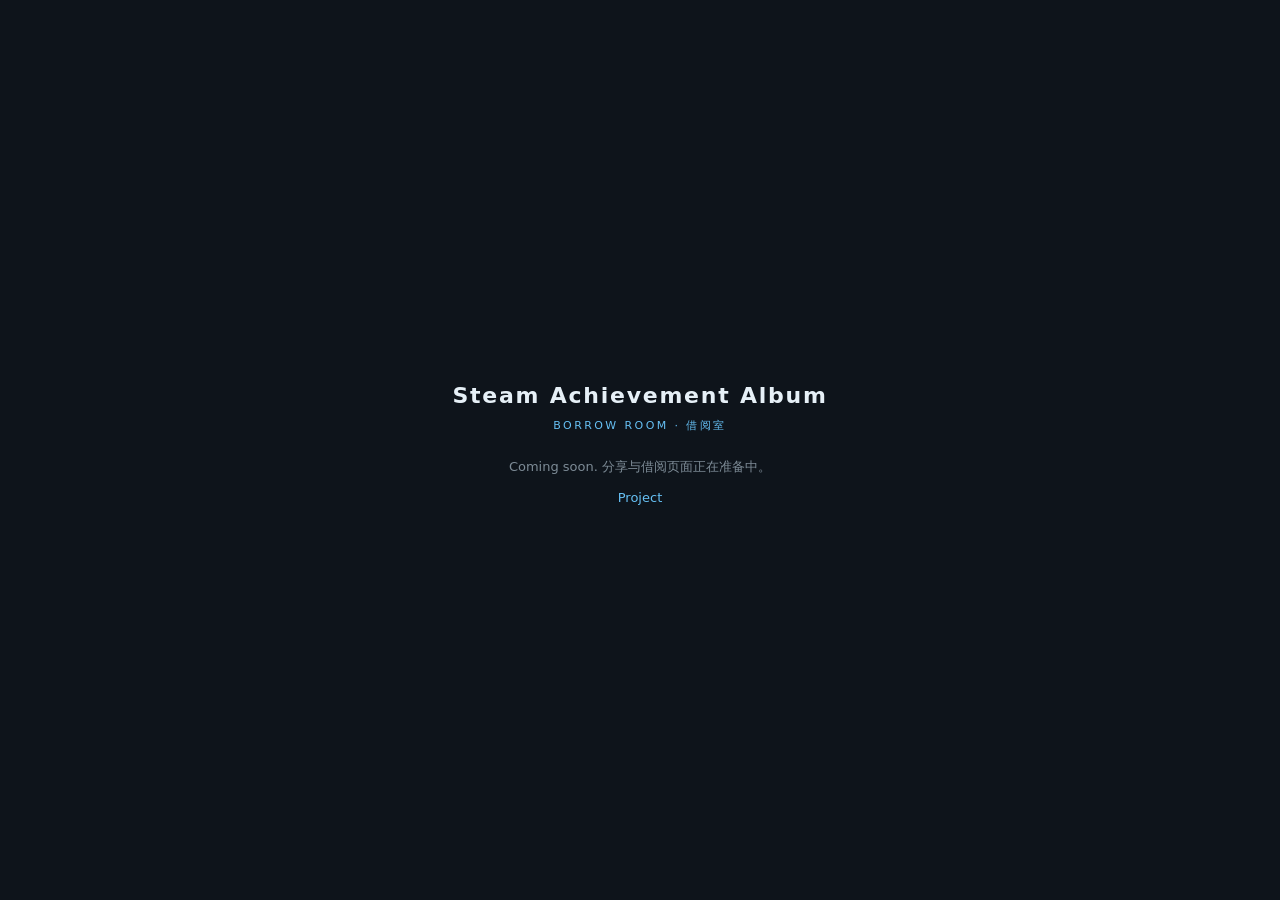
<file: index.html>
<!doctype html>
<html lang="en">
<head>
<meta charset="utf-8">
<meta name="viewport" content="width=device-width, initial-scale=1">
<meta name="robots" content="noindex">
<meta name="referrer" content="no-referrer">
<title>Steam Achievement Album</title>
<style>
  html, body { height: 100%; margin: 0; background: #0e141b; color: #c7d5e0; }
  body { display: grid; place-items: center; font-family: "Motiva Sans", "Segoe UI", system-ui, sans-serif; }
  main { text-align: center; padding: 24px; }
  h1 { margin: 0; font-size: 22px; font-weight: 600; letter-spacing: 0.08em; color: #e6f0f7; }
  .sub { margin: 8px 0 18px; font-size: 11px; letter-spacing: 0.22em; text-transform: uppercase; color: #66c0f4; }
  p { margin: 6px 0; font-size: 13px; line-height: 1.9; color: #7d8b96; }
  a { color: #66c0f4; text-decoration: none; }
  a:hover { text-decoration: underline; }
</style>
</head>
<body>
<main>
  <h1>Steam Achievement Album</h1>
  <p class="sub">Borrow Room · 借阅室</p>
  <p>Coming soon. 分享与借阅页面正在准备中。</p>
  <p><a href="https://github.com/Kevin0036/steam_achievement_improve">Project</a></p>
</main>
</body>
</html>
</file>
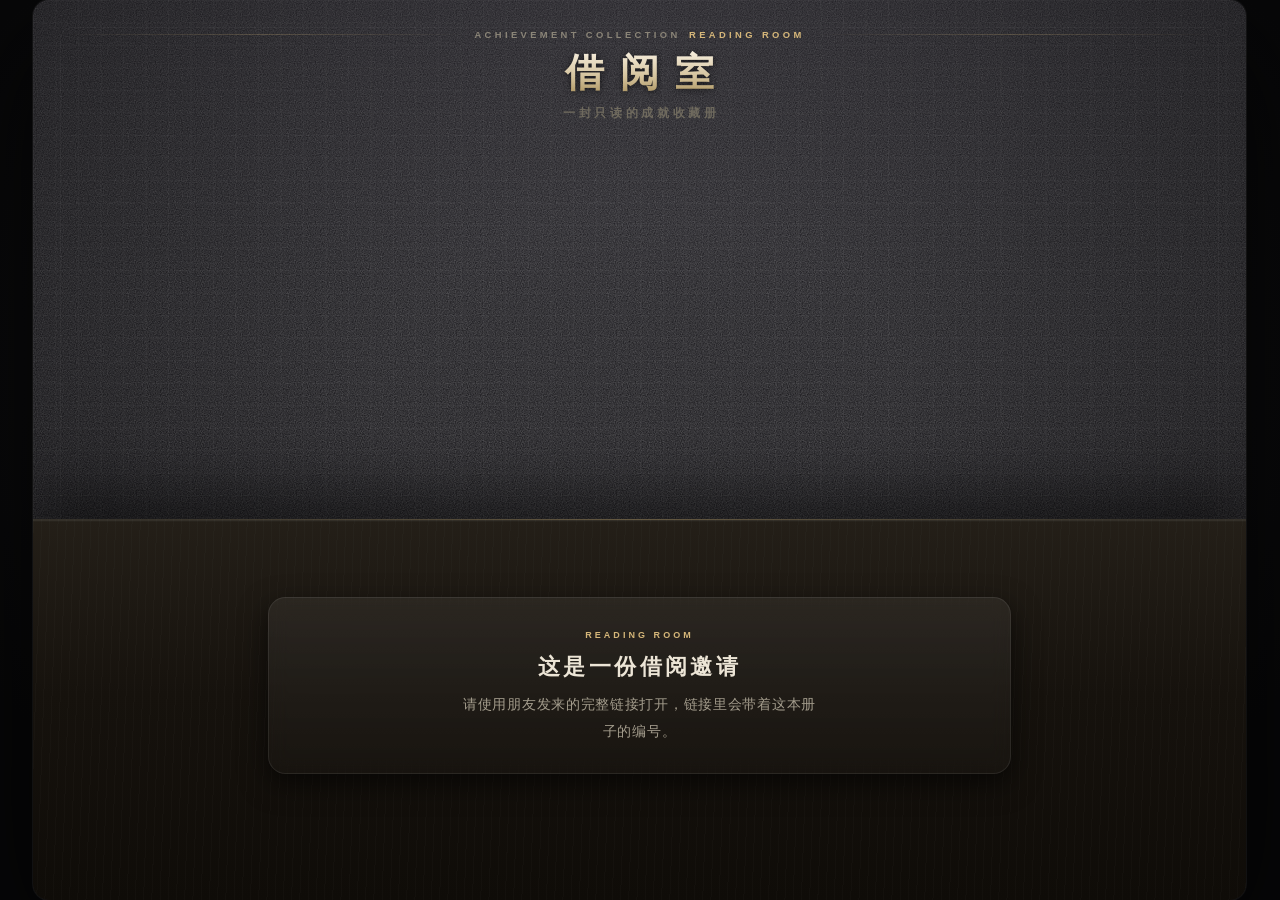
<file: borrow/index.html>
<!doctype html>
<html lang="zh-CN">
<head>
<meta charset="utf-8">
<meta name="viewport" content="width=device-width, initial-scale=1">
<title>借阅室 · 成就收藏册</title>
<meta name="description" content="一封只读的成就收藏册借阅邀请。">
<meta name="referrer" content="no-referrer">
<meta name="robots" content="noindex, nofollow, noarchive">
<meta name="color-scheme" content="dark">
<meta name="theme-color" content="#0b0a09">
<meta http-equiv="Content-Security-Policy" content="default-src 'self'; script-src 'self'; style-src 'self' 'unsafe-inline' https://fonts.googleapis.com; font-src 'self' data: https://fonts.gstatic.com; img-src 'self' data: https://*.steamstatic.com https://steamstatic.com; connect-src https://ac-share.duckdns.org:8443; object-src 'none'; base-uri 'none'; form-action 'none'">
<link rel="stylesheet" href="./assets/viewer-aa6048c5.css">
</head>
<body>
<div class="rm-root" id="root">
    <main class="rm-stage" id="stage">
        <div class="rm-room" id="room">
            <div class="rm-wall" aria-hidden="true"></div>
            <div class="rm-desk" aria-hidden="true"></div>

            <header class="rm-head">
                <div class="rm-eyebrow"><i></i><span>ACHIEVEMENT COLLECTION</span><b>READING ROOM</b><i></i></div>
                <h1 class="rm-title">借阅室</h1>
                <p class="rm-sub">一封只读的成就收藏册</p>
            </header>

            <!-- 状态面板：加载失败 / 链接失效 / 已合上 -->
            <div class="rm-panel" id="statusPanel">
                <div class="rm-glass rm-status">
                    <p class="rm-status__eyebrow">READING ROOM</p>
                    <h2 class="rm-status__title" id="statusTitle">正在取回册子</h2>
                    <p class="rm-status__text" id="statusText">请稍候。</p>
                    <div class="rm-status__row" id="statusActions" hidden>
                        <button type="button" class="rm-btn" id="statusBtn">再试一次</button>
                        <a class="rm-btn rm-status__make" id="statusMake"
                           href="https://github.com/Kevin0036/steam_achievement_improve"
                           target="_blank" rel="noopener noreferrer" hidden>制作同款</a>
                    </div>
                </div>
            </div>

            <!-- 信封 -->
            <div class="rm-mail" id="mail" aria-hidden="true">
                <i class="rm-mail__ring" id="ring"></i>
                <span class="rm-mail__back"></span>

                <div class="rm-letter" id="letter">
                    <div class="rm-letter__flip">
                        <article class="rm-postcard" id="postcardFront">
                            <div class="rm-plate">
                                <span class="rm-plate__badge" aria-hidden="true"></span>
                                <span class="rm-plate__name">成就收藏册</span>
                                <span class="rm-plate__rule" aria-hidden="true"></span>
                                <span class="rm-plate__meta" id="plateMeta">—</span>
                            </div>
                            <div class="rm-postage" aria-hidden="true">
                                <svg viewBox="0 0 30 36">
                                    <g mask="url(#rmPerf)">
                                        <rect width="30" height="36" fill="#efe6cf"/>
                                        <rect x="2.6" y="2.6" width="24.8" height="30.8" fill="#202a4c"/>
                                        <rect x="3.6" y="3.6" width="22.8" height="28.8" fill="none" stroke="#d6b77a" stroke-width=".4"/>
                                    </g>
                                    <g transform="translate(8 11) scale(.5833)">
                                        <use href="#rmSteam" fill="#d6b77a"/>
                                    </g>
                                </svg>
                            </div>
                            <svg class="rm-postmark" viewBox="0 0 64 36" aria-hidden="true">
                                <g class="rm-pm-line">
                                    <circle cx="17" cy="18" r="13.5"/>
                                    <circle cx="17" cy="18" r="11"/>
                                    <path d="M35 10q4-3 8 0t8 0 8 0M35 18q4-3 8 0t8 0 8 0M35 26q4-3 8 0t8 0 8 0"/>
                                </g>
                                <text x="17" y="17.5" text-anchor="middle" font-size="5.6" font-weight="700" id="pmDate">—</text>
                                <text x="17" y="24.5" text-anchor="middle" font-size="4.6" id="pmYear">—</text>
                            </svg>
                        </article>

                        <article class="rm-register" id="postcardBack">
                            <div class="rm-register__main">
                                <h3>借阅登记卡</h3>
                                <dl class="rm-kv">
                                    <dt>分享者</dt>
                                    <dd><img id="regAvatar" alt=""><b id="regName">—</b></dd>
                                    <dt>册内</dt>
                                    <dd class="rm-kv__stack">
                                        <span><b id="regCount">—</b> 款全成就</span>
                                        <span class="rm-kv__span" id="regSpan">—</span>
                                    </dd>
                                </dl>
                                <div class="rm-register__barcode" aria-hidden="true"></div>
                            </div>
                            <i class="rm-register__divider"></i>
                            <div class="rm-register__side">
                                <p class="rm-register__note">只读副本 · 阅毕合上寄回</p>
                                <div class="rm-register__stampbox">
                                    <span>盖章处</span>
                                    <div class="rm-mark" id="mark">已寄出</div>
                                </div>
                                <button type="button" class="rm-btn rm-btn--dark rm-btn--paper" id="openBookBtn">翻开册子</button>
                            </div>
                        </article>
                    </div>
                </div>

                <span class="rm-mail__dimmer" aria-hidden="true"></span>
                <span class="rm-mail__fold"></span>
                <span class="rm-mail__flap"><i></i><b></b></span>

                <div class="rm-seal" id="seal" role="button" tabindex="0" aria-label="拆开封蜡">
                    <i class="rm-seal__half rm-seal__half--l">
                        <i class="rm-seal__art">
                            <svg viewBox="0 0 100 100" aria-hidden="true">
                                <defs>
                                    <radialGradient id="rmWax" cx=".35" cy=".3" r=".9">
                                        <stop offset="0" stop-color="#c06256"/>
                                        <stop offset=".52" stop-color="#a3453d"/>
                                        <stop offset="1" stop-color="#6f241e"/>
                                    </radialGradient>
                                </defs>
                                <path d="M50 4C61 2 71 8 80 13 88 18 95 26 97 37 99 47 95 56 93 64 90 75 83 83 73 89 63 95 54 97 44 96 33 94 23 88 16 80 9 71 6 61 6 50 5 39 9 30 16 21 24 12 37 6 50 4Z" fill="url(#rmWax)"/>
                                <path d="M31 24C38 16 48 12 58 14" fill="none" stroke="#e08a7e" stroke-width="2.2" stroke-linecap="round" opacity=".38"/>
                                <g transform="translate(22 22) scale(2.33)">
                                    <use href="#rmSteam" fill="#f0b2a8" opacity=".35" transform="translate(.35 .45)"/>
                                    <use href="#rmSteam" fill="#5e1a14"/>
                                </g>
                                <circle cx="50" cy="50" r="36.5" fill="none" stroke="#4a1511" stroke-opacity=".4" stroke-width="1.7"/>
                            </svg>
                        </i>
                    </i>
                    <i class="rm-seal__half rm-seal__half--r">
                        <i class="rm-seal__art">
                            <svg viewBox="0 0 100 100" aria-hidden="true">
                                <path d="M50 4C61 2 71 8 80 13 88 18 95 26 97 37 99 47 95 56 93 64 90 75 83 83 73 89 63 95 54 97 44 96 33 94 23 88 16 80 9 71 6 61 6 50 5 39 9 30 16 21 24 12 37 6 50 4Z" fill="url(#rmWax)"/>
                                <path d="M31 24C38 16 48 12 58 14" fill="none" stroke="#e08a7e" stroke-width="2.2" stroke-linecap="round" opacity=".38"/>
                                <g transform="translate(22 22) scale(2.33)">
                                    <use href="#rmSteam" fill="#f0b2a8" opacity=".35" transform="translate(.35 .45)"/>
                                    <use href="#rmSteam" fill="#5e1a14"/>
                                </g>
                                <circle cx="50" cy="50" r="36.5" fill="none" stroke="#4a1511" stroke-opacity=".4" stroke-width="1.7"/>
                            </svg>
                        </i>
                    </i>
                </div>
            </div>

            <div class="rm-tip" id="tip" aria-live="polite"></div>
        </div>
    </main>

    <!-- 开册覆盖层与阅读器都在舞台外面：.rm-stage 有 container-type: size，
         fixed 后代的包含块在按规范实现的引擎（Safari / Steam CEF）里会变成它 -->
    <div class="rm-veil" id="veil" aria-hidden="true">
            <i class="rm-veil__rays"></i>
            <div class="rm-cover" id="cover">
                <div class="rm-cover__book">
                    <i class="rm-cover__ribbon" aria-hidden="true"></i>
                    <div class="rm-cover__board" aria-hidden="true"></div>
                    <div class="rm-cover__inside" aria-hidden="true"></div>
                    <div class="rm-cover__front">
                        <div class="rm-cover__face">
                            <i class="rm-cover__spine"></i>
                            <svg class="rm-corner rm-corner--a" viewBox="0 0 24 24" aria-hidden="true"><path d="M1 21V5a4 4 0 0 1 4-4h16"/><path d="M5 12V6.5A1.5 1.5 0 0 1 6.5 5H12"/><path d="M9 9l1.6-1.6L12.2 9l-1.6 1.6z" fill="currentColor" stroke="none"/></svg>
                            <svg class="rm-corner rm-corner--b" viewBox="0 0 24 24" aria-hidden="true"><path d="M1 21V5a4 4 0 0 1 4-4h16"/><path d="M5 12V6.5A1.5 1.5 0 0 1 6.5 5H12"/><path d="M9 9l1.6-1.6L12.2 9l-1.6 1.6z" fill="currentColor" stroke="none"/></svg>
                            <svg class="rm-corner rm-corner--c" viewBox="0 0 24 24" aria-hidden="true"><path d="M1 21V5a4 4 0 0 1 4-4h16"/><path d="M5 12V6.5A1.5 1.5 0 0 1 6.5 5H12"/><path d="M9 9l1.6-1.6L12.2 9l-1.6 1.6z" fill="currentColor" stroke="none"/></svg>
                            <svg class="rm-corner rm-corner--d" viewBox="0 0 24 24" aria-hidden="true"><path d="M1 21V5a4 4 0 0 1 4-4h16"/><path d="M5 12V6.5A1.5 1.5 0 0 1 6.5 5H12"/><path d="M9 9l1.6-1.6L12.2 9l-1.6 1.6z" fill="currentColor" stroke="none"/></svg>
                            <span class="rm-cover__badge" aria-hidden="true"></span>
                            <span class="rm-cover__name">成就收藏册</span>
                            <span class="rm-cover__sub">ACHIEVEMENT COLLECTION</span>
                            <span class="rm-cover__rule" aria-hidden="true"><i></i></span>
                            <span class="rm-cover__span" id="coverSpan">—</span>
                        </div>
                        <div class="rm-cover__back" aria-hidden="true">
                            <div class="rm-cover__endpaper" id="coverEnd"></div>
                        </div>
                    </div>
                </div>
            </div>
        </div>

        <!-- 阅读器 -->
        <section class="rm-reader" id="reader" aria-hidden="true" aria-label="借阅中的收藏册">
            <header class="rm-bar">
                <div class="rm-bar__id">
                    <span class="rm-bar__badge" aria-hidden="true"></span>
                    <b>借阅室</b>
                    <span class="rm-bar__sep" aria-hidden="true"></span>
                    <img id="barAvatar" alt="">
                    <span class="rm-bar__name" id="barName">—</span>
                    <button type="button" class="rm-friend" id="friendBtn" hidden>
                        <svg viewBox="0 0 16 16" aria-hidden="true">
                            <rect x="5.5" y="5.5" width="8" height="8" rx="1.6" fill="none" stroke="currentColor" stroke-width="1.3"/>
                            <path d="M10.5 3.5a1.6 1.6 0 0 0-1.6-1.6H4.1A1.6 1.6 0 0 0 2.5 3.5v4.8a1.6 1.6 0 0 0 1.6 1.6" fill="none" stroke="currentColor" stroke-width="1.3" stroke-linecap="round"/>
                        </svg>
                        获取好友代码
                    </button>
                </div>
                <div class="rm-bar__meta">
                    <span id="barMeta">—</span>
                    <span class="rm-bar__ro">只读快照</span>
                </div>
                <div class="rm-bar__actions">
                    <button type="button" class="rm-btn rm-btn--ghost" id="setBtn" aria-expanded="false" aria-controls="setPop">阅读设置</button>
                    <button type="button" class="rm-btn rm-btn--ghost" id="closeBtn">合上并寄回</button>
                </div>
            </header>

            <div class="rm-setpop" id="setPop" hidden>
                <p class="rm-setpop__title">阅读设置</p>
                <div class="rm-setpop__row">
                    <span class="rm-setpop__label">单页卡片数量</span>
                    <div class="rm-setpop__chips" role="group" aria-label="单页卡片数量">
                        <button type="button" data-per="1">一页一卡</button>
                        <button type="button" data-per="4">一页四卡</button>
                    </div>
                </div>
                <div class="rm-setpop__row">
                    <span class="rm-setpop__label">年份特殊页</span>
                    <button type="button" class="rm-switch" id="yearToggle" role="switch" aria-checked="false" aria-label="年份特殊页"><i></i></button>
                </div>
                <div class="rm-setpop__row">
                    <span class="rm-setpop__label">年份页左右展开</span>
                    <button type="button" class="rm-switch" id="spreadToggle" role="switch" aria-checked="false" aria-label="年份页左右展开"><i></i></button>
                </div>
                <p class="rm-setpop__note">只调整这次阅读的排版，不会改变分享快照。</p>
            </div>

            <div class="rm-reader__book">
                <div id="bookHost" class="ac-cardpack"></div>
            </div>
        </section>

        <div class="rm-toast" id="toast" role="status" aria-live="polite"></div>
</div>

<!-- 贴纸 / 邮票共用定义 -->
<svg width="0" height="0" style="position:absolute" aria-hidden="true"><defs>
    <path id="rmSteam" d="M11.979 0C5.678 0 .511 4.86.022 11.037l6.432 2.658c.545-.371 1.203-.59 1.912-.59.063 0 .125.004.188.006l2.861-4.142V8.91c0-2.495 2.028-4.524 4.524-4.524 2.494 0 4.524 2.031 4.524 4.527s-2.03 4.525-4.524 4.525h-.105l-4.076 2.911c0 .052.004.105.004.159 0 1.875-1.515 3.396-3.39 3.396-1.635 0-3.016-1.173-3.331-2.727L.436 15.27C1.862 20.307 6.486 24 11.979 24c6.627 0 11.999-5.373 11.999-12S18.605 0 11.979 0zM7.54 18.21l-1.473-.61c.262.543.714.999 1.314 1.25 1.297.539 2.793-.076 3.332-1.375.263-.63.264-1.319.005-1.949s-.75-1.121-1.377-1.383c-.624-.26-1.29-.249-1.878-.03l1.523.63c.956.4 1.409 1.5 1.009 2.455-.397.957-1.497 1.41-2.454 1.012H7.54zm11.415-9.303c0-1.662-1.353-3.015-3.015-3.015-1.665 0-3.015 1.353-3.015 3.015 0 1.665 1.35 3.015 3.015 3.015 1.663 0 3.015-1.35 3.015-3.015zm-5.273-.005c0-1.252 1.013-2.266 2.265-2.266 1.249 0 2.266 1.014 2.266 2.266 0 1.251-1.017 2.265-2.266 2.265-1.253 0-2.265-1.014-2.265-2.265z"/>
    <mask id="rmPerf" maskUnits="userSpaceOnUse" x="0" y="0" width="30" height="36">
        <rect width="30" height="36" fill="#fff"/>
        <rect width="30" height="36" fill="none" stroke="#000" stroke-width="2.2" stroke-dasharray="0 3.1" stroke-linecap="round"/>
    </mask>
</defs></svg>

<script type="module" src="./assets/viewer-43ffe456.js"></script>
</body>
</html>
</file>
<file: borrow/assets/viewer-aa6048c5.css>
@import"https://fonts.googleapis.com/css2?family=Be+Vietnam+Pro:ital,wght@0,100;0,200;0,300;0,400;0,500;0,600;0,700;0,800;0,900;1,100;1,200;1,300;1,400;1,500;1,600;1,700;1,800;1,900&display=swap";*{font-family:Be Vietnam Pro,sans-serif!important}:root{--ac-badge-img: url("data:image/svg+xml,%3Csvg%20xmlns%3D%22http%3A%2F%2Fwww.w3.org%2F2000%2Fsvg%22%20viewBox%3D%220%200%20100%20118%22%3E%3Cdefs%3E%3ClinearGradient%20id%3D%22rim%22%20x1%3D%220%22%20y1%3D%220%22%20x2%3D%221%22%20y2%3D%221%22%3E%3Cstop%20offset%3D%220%22%20stop-color%3D%22%23fff6d6%22%2F%3E%3Cstop%20offset%3D%22.45%22%20stop-color%3D%22%23f7d77e%22%2F%3E%3Cstop%20offset%3D%221%22%20stop-color%3D%22%23d49b2c%22%2F%3E%3C%2FlinearGradient%3E%3ClinearGradient%20id%3D%22blue%22%20x1%3D%220%22%20y1%3D%220%22%20x2%3D%220%22%20y2%3D%221%22%3E%3Cstop%20offset%3D%220%22%20stop-color%3D%22%235b9bff%22%2F%3E%3Cstop%20offset%3D%221%22%20stop-color%3D%22%232b63dc%22%2F%3E%3C%2FlinearGradient%3E%3ClinearGradient%20id%3D%22blueIn%22%20x1%3D%220%22%20y1%3D%220%22%20x2%3D%220%22%20y2%3D%221%22%3E%3Cstop%20offset%3D%220%22%20stop-color%3D%22%232f6fe8%22%2F%3E%3Cstop%20offset%3D%221%22%20stop-color%3D%22%231d4cc0%22%2F%3E%3C%2FlinearGradient%3E%3ClinearGradient%20id%3D%22tail%22%20x1%3D%220%22%20y1%3D%220%22%20x2%3D%220%22%20y2%3D%221%22%3E%3Cstop%20offset%3D%220%22%20stop-color%3D%22%232459cf%22%2F%3E%3Cstop%20offset%3D%22.55%22%20stop-color%3D%22%233a7cf2%22%2F%3E%3Cstop%20offset%3D%221%22%20stop-color%3D%22%232a62de%22%2F%3E%3C%2FlinearGradient%3E%3CradialGradient%20id%3D%22orb%22%20cx%3D%22.38%22%20cy%3D%22.32%22%20r%3D%22.75%22%3E%3Cstop%20offset%3D%220%22%20stop-color%3D%22%23ffe17a%22%2F%3E%3Cstop%20offset%3D%22.5%22%20stop-color%3D%22%23fbb52a%22%2F%3E%3Cstop%20offset%3D%221%22%20stop-color%3D%22%23e08a0e%22%2F%3E%3C%2FradialGradient%3E%3ClinearGradient%20id%3D%22ring%22%20x1%3D%220%22%20y1%3D%220%22%20x2%3D%221%22%20y2%3D%221%22%3E%3Cstop%20offset%3D%220%22%20stop-color%3D%22%23fffaf0%22%2F%3E%3Cstop%20offset%3D%22.6%22%20stop-color%3D%22%23f6dc9c%22%2F%3E%3Cstop%20offset%3D%221%22%20stop-color%3D%22%23dcae55%22%2F%3E%3C%2FlinearGradient%3E%3CclipPath%20id%3D%22orbClip%22%3E%3Ccircle%20cx%3D%2250%22%20cy%3D%2247%22%20r%3D%2215.2%22%2F%3E%3C%2FclipPath%3E%3CclipPath%20id%3D%22tl%22%3E%3Crect%20width%3D%2250%22%20height%3D%2247%22%2F%3E%3C%2FclipPath%3E%3C%2Fdefs%3E%3Cpath%20d%3D%22M26%2064L52%2077L45.5%20112.5L33.5%20102.5L16.5%20107Z%22%20fill%3D%22url(%23tail)%22%20stroke%3D%22%234a3208%22%20stroke-width%3D%227%22%20stroke-linejoin%3D%22round%22%2F%3E%3Cpath%20d%3D%22M26%2064L52%2077L45.5%20112.5L33.5%20102.5L16.5%20107Z%22%20fill%3D%22none%22%20stroke%3D%22url(%23rim)%22%20stroke-width%3D%224.6%22%20stroke-linejoin%3D%22round%22%2F%3E%3Cpath%20d%3D%22M74%2064L48%2077L54.5%20112.5L66.5%20102.5L83.5%20107Z%22%20fill%3D%22url(%23tail)%22%20stroke%3D%22%234a3208%22%20stroke-width%3D%227%22%20stroke-linejoin%3D%22round%22%2F%3E%3Cpath%20d%3D%22M74%2064L48%2077L54.5%20112.5L66.5%20102.5L83.5%20107Z%22%20fill%3D%22none%22%20stroke%3D%22url(%23rim)%22%20stroke-width%3D%224.6%22%20stroke-linejoin%3D%22round%22%2F%3E%3Cpath%20d%3D%22M50%207L61.72%2018.72L78.28%2018.72L78.28%2035.28L90%2047L78.28%2058.72L78.28%2075.28L61.72%2075.28L50%2087L38.28%2075.28L21.72%2075.28L21.72%2058.72L10%2047L21.72%2035.28L21.72%2018.72L38.28%2018.72Z%22%20fill%3D%22url(%23blue)%22%20stroke%3D%22%234a3208%22%20stroke-width%3D%229.5%22%20stroke-linejoin%3D%22round%22%2F%3E%3Cpath%20d%3D%22M50%207L61.72%2018.72L78.28%2018.72L78.28%2035.28L90%2047L78.28%2058.72L78.28%2075.28L61.72%2075.28L50%2087L38.28%2075.28L21.72%2075.28L21.72%2058.72L10%2047L21.72%2035.28L21.72%2018.72L38.28%2018.72Z%22%20fill%3D%22none%22%20stroke%3D%22url(%23rim)%22%20stroke-width%3D%227%22%20stroke-linejoin%3D%22round%22%2F%3E%3Cpath%20d%3D%22M50%2014.5L59.52%2024.02L72.98%2024.02L72.98%2037.48L82.5%2047L72.98%2056.52L72.98%2069.98L59.52%2069.98L50%2079.5L40.48%2069.98L27.02%2069.98L27.02%2056.52L17.5%2047L27.02%2037.48L27.02%2024.02L40.48%2024.02Z%22%20fill%3D%22url(%23blueIn)%22%20stroke%3D%22%231a43ad%22%20stroke-width%3D%221%22%20stroke-linejoin%3D%22round%22%20opacity%3D%22.95%22%2F%3E%3Cpath%20d%3D%22M50%2014.5L59.52%2024.02L72.98%2024.02L72.98%2037.48L82.5%2047L72.98%2056.52L72.98%2069.98L59.52%2069.98L50%2079.5L40.48%2069.98L27.02%2069.98L27.02%2056.52L17.5%2047L27.02%2037.48L27.02%2024.02L40.48%2024.02Z%22%20fill%3D%22none%22%20stroke%3D%22%237fb2ff%22%20stroke-width%3D%22.9%22%20stroke-linejoin%3D%22round%22%20opacity%3D%22.45%22%20clip-path%3D%22url(%23tl)%22%2F%3E%3Ccircle%20cx%3D%2250%22%20cy%3D%2247%22%20r%3D%2219.6%22%20fill%3D%22%234a3208%22%20opacity%3D%22.55%22%2F%3E%3Ccircle%20cx%3D%2250%22%20cy%3D%2247%22%20r%3D%2219%22%20fill%3D%22url(%23ring)%22%2F%3E%3Ccircle%20cx%3D%2250%22%20cy%3D%2247%22%20r%3D%2215.6%22%20fill%3D%22%23b86d06%22%20opacity%3D%22.55%22%2F%3E%3Ccircle%20cx%3D%2250%22%20cy%3D%2247%22%20r%3D%2215.2%22%20fill%3D%22url(%23orb)%22%2F%3E%3Cpath%20d%3D%22M53%2029L68%2044L47%2065L32%2050Z%22%20fill%3D%22%23ffd257%22%20opacity%3D%22.42%22%20clip-path%3D%22url(%23orbClip)%22%2F%3E%3Cpath%20d%3D%22M50.5%2035.8A11.2%2011.2%200%200%201%2060.4%2043.4%22%20fill%3D%22none%22%20stroke%3D%22%23fff%22%20stroke-width%3D%222.8%22%20stroke-linecap%3D%22round%22%20opacity%3D%22.95%22%2F%3E%3Ccircle%20cx%3D%2260.6%22%20cy%3D%2248.4%22%20r%3D%221.7%22%20fill%3D%22%23fff%22%20opacity%3D%22.95%22%2F%3E%3C%2Fsvg%3E");--ac-laurel: url(data:image/svg+xml,%3Csvg%20xmlns%3D%22http%3A%2F%2Fwww.w3.org%2F2000%2Fsvg%22%20viewBox%3D%220%200%2040%20100%22%3E%3Cpath%20d%3D%22M31%2097Q-7%2050%2031%203%22%20fill%3D%22none%22%20stroke%3D%22%23fff%22%20stroke-width%3D%222.6%22%20stroke-linecap%3D%22round%22%2F%3E%3Cpath%20d%3D%22M26.71%2091.36Q19.76%2084.9%2010.55%2087.19Q17.5%2093.65%2026.71%2091.36ZM26.71%2091.36Q29.39%2085.6%2025.44%2080.63Q22.76%2086.39%2026.71%2091.36ZM19.78%2080.08Q14.02%2072.98%204.93%2073.92Q10.69%2081.02%2019.78%2080.08ZM19.78%2080.08Q23.12%2074.95%2020.02%2069.68Q16.68%2074.81%2019.78%2080.08ZM15.04%2068.8Q10.69%2061.15%201.92%2060.61Q6.26%2068.26%2015.04%2068.8ZM15.04%2068.8Q19.01%2064.46%2016.9%2058.96Q12.93%2063.31%2015.04%2068.8ZM12.49%2057.52Q9.73%2049.54%201.54%2047.48Q4.29%2055.46%2012.49%2057.52ZM12.49%2057.52Q17%2054.12%2015.98%2048.56Q11.46%2051.96%2012.49%2057.52ZM12.12%2046.24Q11%2038.22%203.67%2034.77Q4.79%2042.8%2012.12%2046.24ZM12.12%2046.24Q16.99%2043.87%2017.05%2038.45Q12.18%2040.82%2012.12%2046.24ZM13.95%2034.96Q14.33%2027.22%208.05%2022.66Q7.67%2030.41%2013.95%2034.96ZM13.95%2034.96Q18.95%2033.61%2019.98%2028.52Q14.97%2029.88%2013.95%2034.96ZM17.96%2023.68Q19.58%2016.46%2014.42%2011.15Q12.8%2018.37%2017.96%2023.68ZM17.96%2023.68Q22.89%2023.23%2024.69%2018.61Q19.76%2019.06%2017.96%2023.68ZM24.16%2012.4Q26.71%205.82%2022.6%200.09Q20.05%206.67%2024.16%2012.4ZM24.16%2012.4Q28.87%2012.67%2031.22%208.57Q26.51%208.3%2024.16%2012.4ZM28.79%205.82Q34.5%203.26%2035.44%20-2.94Q29.73%20-0.37%2028.79%205.82Z%22%20fill%3D%22%23fff%22%2F%3E%3C%2Fsvg%3E);--ac-trophy: url(data:image/svg+xml,%3Csvg%20xmlns%3D%22http%3A%2F%2Fwww.w3.org%2F2000%2Fsvg%22%20viewBox%3D%220%200%2024%2024%22%3E%3Cpath%20d%3D%22M6.2%202.6h11.6v5.2a5.8%205.8%200%200%201-11.6%200z%22%20fill%3D%22%23fff%22%2F%3E%3Cpath%20d%3D%22M6.4%204.4H3.9a2.6%202.6%200%200%200%200%205.2h2.9M17.6%204.4h2.5a2.6%202.6%200%200%201%200%205.2h-2.9%22%20fill%3D%22none%22%20stroke%3D%22%23fff%22%20stroke-width%3D%221.7%22%2F%3E%3Cpath%20d%3D%22M10.6%2013.4h2.8v3.2h-2.8zM7.6%2017.4h8.8a1%201%200%200%201%201%201v1.6H6.6v-1.6a1%201%200%200%201%201-1zM5.8%2020.4h12.4v1.8H5.8z%22%20fill%3D%22%23fff%22%2F%3E%3C%2Fsvg%3E);--ac-stopwatch: url(data:image/svg+xml,%3Csvg%20xmlns%3D%22http%3A%2F%2Fwww.w3.org%2F2000%2Fsvg%22%20viewBox%3D%220%200%2024%2024%22%3E%3Cpath%20d%3D%22M9.4%201.6h5.2v2.2H9.4z%22%20fill%3D%22%23fff%22%2F%3E%3Cpath%20d%3D%22M18.2%205.2l1.6-1.6%201.5%201.5-1.6%201.6z%22%20fill%3D%22%23fff%22%2F%3E%3Cpath%20fill%3D%22%23fff%22%20fill-rule%3D%22evenodd%22%20d%3D%22M12%204.6a8.6%208.6%200%201%201%200%2017.2a8.6%208.6%200%200%201%200-17.2zM11%208.2h2v6.2h-2z%22%2F%3E%3C%2Fsvg%3E);--ac-sparkle: url(data:image/svg+xml,%3Csvg%20xmlns%3D%22http%3A%2F%2Fwww.w3.org%2F2000%2Fsvg%22%20viewBox%3D%220%200%2020%2020%22%3E%3Cpath%20d%3D%22M10%200C10.9%206.2%2013.8%209.1%2020%2010C13.8%2010.9%2010.9%2013.8%2010%2020C9.1%2013.8%206.2%2010.9%200%2010C6.2%209.1%209.1%206.2%2010%200Z%22%20fill%3D%22%23fff%22%2F%3E%3C%2Fsvg%3E);--ac-grain: url("data:image/svg+xml,%3Csvg%20xmlns%3D%22http%3A%2F%2Fwww.w3.org%2F2000%2Fsvg%22%20width%3D%22160%22%20height%3D%22160%22%3E%3Cfilter%20id%3D%22n%22%3E%3CfeTurbulence%20type%3D%22fractalNoise%22%20baseFrequency%3D%22.85%22%20numOctaves%3D%222%22%20stitchTiles%3D%22stitch%22%2F%3E%3CfeColorMatrix%20values%3D%220%200%200%200%201%20%200%200%200%200%201%20%200%200%200%200%201%20%200%200%200%20.55%200%22%2F%3E%3C%2Ffilter%3E%3Crect%20width%3D%22160%22%20height%3D%22160%22%20filter%3D%22url(%23n)%22%2F%3E%3C%2Fsvg%3E")}:root{--ac-bg: rgb(var(--st-background, 10, 10, 10));--ac-surface-1: rgb(var(--st-color-1, 17, 17, 17));--ac-surface-2: rgb(var(--st-color-4, 24, 24, 24));--ac-surface-3: rgb(var(--st-color-2, 30, 30, 30));--ac-line: rgba(255, 255, 255, .07);--ac-line-strong: rgba(255, 255, 255, .14);--ac-text: #ebedf0;--ac-text-dim: #a3a8b0;--ac-text-faint: #6c7179;--ac-radius: var(--st-border-radius, 8px);--ac-blue-hi: #4c88f2;--ac-blue: #3a72e6;--ac-blue-lo: #2c5fd6;--ac-gold: #ffd659;--ac-gold-soft: #f3d38a;--ac-rainbow: linear-gradient( 112deg, #ffd23f 0%, #d9f04f 30%, #73e6b6 58%, #5ec8f2 78%, #6aa8ff 100% );--ac-perfect: linear-gradient(90deg, #b9f45a 0%, #6ff09a 45%, #3fe2e6 100%);--ac-font: "Be Vietnam Pro", "Motiva Sans", "Microsoft YaHei UI", "PingFang SC", "Noto Sans SC", sans-serif;--ac-ease-out: cubic-bezier(.2, .8, .2, 1);--ac-ease-page: cubic-bezier(.55, .05, .25, 1)}.ac-sr-only{position:absolute;width:1px;height:1px;margin:-1px;padding:0;overflow:hidden;clip:rect(0 0 0 0);clip-path:inset(50%);white-space:nowrap;border:0}.ac-album{--ac-turn: 1s;--ac-paper: #1c1d21;position:relative;display:grid;place-items:center;width:100%;height:100%;min-height:420px;overflow:hidden;container-type:size;background:radial-gradient(60% 60% at 50% 46%,rgba(255,255,255,.04),transparent 70%),var(--ac-surface-1);font-family:var(--ac-font);-webkit-user-select:none;user-select:none}.ac-book{position:relative;width:min(94cqw,132cqh);aspect-ratio:3 / 2;container-type:size}.ac-book__board{position:absolute;inset:0;z-index:1;border-radius:1.6cqh;background:var(--ac-grain),radial-gradient(120% 140% at 30% 15%,#272a33,#1a1c22 55%,#121317);background-size:120px 120px,auto;background-blend-mode:soft-light,normal;box-shadow:0 3.6cqh 7cqh #0000008c,0 .9cqh 1.8cqh #0006,inset 0 0 0 1px #ffffff0d,inset 0 1px #ffffff12}.ac-book__board:before{content:"";position:absolute;inset:1.25cqh;border:1px dashed rgba(255,255,255,.1);border-radius:1cqh}.ac-book__board:after{content:"";position:absolute;top:0;bottom:0;left:50%;width:2.4cqh;transform:translate(-50%);background:linear-gradient(90deg,#0000,#00000073 50%,#0000)}.ac-book__ribbon{position:absolute;bottom:-6cqh;left:55%;z-index:0;width:2cqh;height:16cqh;cursor:grab;touch-action:none;outline:none;filter:drop-shadow(0 .6cqh .8cqh rgba(0,0,0,.5));transition:filter .18s ease,transform .36s cubic-bezier(.22,.8,.3,1)}.ac-book__ribbon:hover,.ac-book__ribbon:focus-visible{filter:drop-shadow(0 .6cqh 1.2cqh rgba(0,0,0,.55)) brightness(1.22)}.ac-book__ribbon[data-pulling]{cursor:grabbing;transition:filter .18s ease}.ac-book__ribbon:before{content:"";position:absolute;inset:0;background:linear-gradient(90deg,#363a8c,rgb(var(--st-accent-1, 102, 108, 255)) 48%,#363a8c);clip-path:polygon(0 0,100% 0,100% 100%,50% 84%,0 100%);opacity:.88}.ac-book__pages{position:absolute;inset:2.8cqh 1.5cqw;z-index:2;perspective:340cqw}.ac-page{position:absolute;overflow:hidden}.ac-page--base{top:0;bottom:0;width:50%}.ac-page--base.ac-page--left{left:0}.ac-page--base.ac-page--right{left:50%}.ac-page--left{border-radius:1cqh 0 0 1cqh}.ac-page--right{border-radius:0 1cqh 1cqh 0}.ac-page__paper{position:absolute;inset:0;background:var(--ac-grain),linear-gradient(rgba(255,255,255,.022) 1px,transparent 1px),linear-gradient(90deg,rgba(255,255,255,.022) 1px,transparent 1px),linear-gradient(180deg,#1f2024,var(--ac-paper) 40%,#19191d);background-size:120px 120px,3.3cqh 3.3cqh,3.3cqh 3.3cqh,auto;background-position:0 0,center,center,0 0;background-blend-mode:soft-light,normal,normal,normal}.ac-page__paper:after{content:"";position:absolute;inset:0}.ac-page--right .ac-page__paper:after{background:linear-gradient(90deg,#0000008c,#0000003d 2.5%,#00000012 7%,#0000 14%),linear-gradient(270deg,#ffffff0a,#fff0 3%)}.ac-page--left .ac-page__paper:after{background:linear-gradient(270deg,#0000008c,#0000003d 2.5%,#00000012 7%,#0000 14%),linear-gradient(90deg,#ffffff0a,#fff0 3%)}.ac-book[data-right-depth="1"] .ac-page--base.ac-page--right{box-shadow:2px 0 0 -1px #2a2b30}.ac-book[data-right-depth="2"] .ac-page--base.ac-page--right{box-shadow:2px 0 0 -1px #2a2b30,4px 0 0 -2px #16171a}.ac-book[data-right-depth="3"] .ac-page--base.ac-page--right{box-shadow:2px 0 0 -1px #2a2b30,4px 0 0 -2px #16171a,6px 0 0 -3px #2a2b30}.ac-book[data-right-depth="4"] .ac-page--base.ac-page--right{box-shadow:2px 0 0 -1px #2a2b30,4px 0 0 -2px #16171a,6px 0 0 -3px #2a2b30,8px 0 0 -4px #16171a}.ac-book[data-left-depth="1"] .ac-page--base.ac-page--left{box-shadow:-2px 0 0 -1px #2a2b30}.ac-book[data-left-depth="2"] .ac-page--base.ac-page--left{box-shadow:-2px 0 0 -1px #2a2b30,-4px 0 0 -2px #16171a}.ac-book[data-left-depth="3"] .ac-page--base.ac-page--left{box-shadow:-2px 0 0 -1px #2a2b30,-4px 0 0 -2px #16171a,-6px 0 0 -3px #2a2b30}.ac-book[data-left-depth="4"] .ac-page--base.ac-page--left{box-shadow:-2px 0 0 -1px #2a2b30,-4px 0 0 -2px #16171a,-6px 0 0 -3px #2a2b30,-8px 0 0 -4px #16171a}.ac-page__folio{position:absolute;bottom:4.2cqh;font-size:1.55cqh;font-weight:600;letter-spacing:.32em;color:#ffffff3d;font-variant-numeric:tabular-nums}.ac-page--right .ac-page__folio{right:8%}.ac-page--left .ac-page__folio{left:8%}.ac-slot{position:absolute;top:46.5%;left:50%;height:74cqh;aspect-ratio:5 / 7;transform:translate(-50%,-50%)}.ac-slot:before{content:"";position:absolute;inset:-3.2cqh;border:1px solid rgba(255,255,255,.06);border-radius:.6cqh;box-shadow:inset 0 0 0 .55cqh #0000,inset 0 0 0 calc(.55cqh + 1px) #ffffff09;pointer-events:none}.ac-slot:after{content:"";position:absolute;inset:-.9cqh;z-index:-1;border-radius:3.8cqh;background:#0000004d;box-shadow:inset 0 .3cqh .8cqh #000000b3,inset 0 0 0 1px #00000073,0 1px #ffffff0b}.ac-book[data-per-page="4"] .ac-slot{height:36cqh}.ac-book[data-per-page="4"] .ac-slot[data-slot="0"]{top:28.5%;left:32%}.ac-book[data-per-page="4"] .ac-slot[data-slot="1"]{top:28.5%;left:68%}.ac-book[data-per-page="4"] .ac-slot[data-slot="2"]{top:68.5%;left:32%}.ac-book[data-per-page="4"] .ac-slot[data-slot="3"]{top:68.5%;left:68%}.ac-book[data-per-page="4"] .ac-slot:before{inset:-1.25cqh;border-radius:.35cqh;box-shadow:inset 0 0 0 .22cqh #0000,inset 0 0 0 calc(.22cqh + 1px) #ffffff09}.ac-book[data-per-page="4"] .ac-slot:after{inset:-.45cqh;border-radius:1.9cqh}.ac-slot--empty:before{opacity:.55}.ac-book[data-per-page="4"] .ac-slot[data-hover]{z-index:20}.ac-leaf{position:absolute;top:0;bottom:0;left:0;width:50%;transform-origin:100% 50%;transform-style:preserve-3d;transform:rotateY(0)}.ac-book[data-binding=sequential] .ac-leaf{left:50%;transform-origin:0% 50%}.ac-leaf[data-turned]{transform:rotateY(180deg)}.ac-book[data-binding=sequential] .ac-leaf[data-turned]{transform:rotateY(-180deg)}.ac-leaf.is-turning{transition:transform var(--ac-turn) var(--ac-ease-page)}.ac-leaf__face{inset:0;-webkit-backface-visibility:hidden;backface-visibility:hidden}.ac-leaf__face--back{transform:rotateY(180deg)}.ac-leaf:not([data-turned]) .ac-leaf__face--back,.ac-leaf[data-turned] .ac-leaf__face--front,.ac-leaf.is-turning .ac-leaf__face,.ac-book[data-turning] .ac-card{pointer-events:none}.ac-page__shade{position:absolute;inset:0;z-index:10;pointer-events:none;opacity:0}.ac-page--right>.ac-page__shade{background:linear-gradient(90deg,#000000bf,#00000059 45%,#0003)}.ac-page--left>.ac-page__shade{background:linear-gradient(270deg,#000000bf,#00000059 45%,#0003)}.ac-page--right[data-shade=reveal]>.ac-page__shade,.ac-page--right[data-shade=cover]>.ac-page__shade{background:linear-gradient(90deg,#000000b3,#0000004d 30%,#0000 75%)}.ac-page--left[data-shade=reveal]>.ac-page__shade,.ac-page--left[data-shade=cover]>.ac-page__shade{background:linear-gradient(270deg,#000000b3,#0000004d 30%,#0000 75%)}[data-shade=dim]>.ac-page__shade{animation:ac-shade-dim var(--ac-turn) var(--ac-ease-page) both}[data-shade=light]>.ac-page__shade{animation:ac-shade-light var(--ac-turn) var(--ac-ease-page) both}[data-shade=reveal]>.ac-page__shade{animation:ac-shade-reveal var(--ac-turn) var(--ac-ease-page) both}[data-shade=cover]>.ac-page__shade{animation:ac-shade-cover var(--ac-turn) var(--ac-ease-page) both}@keyframes ac-shade-dim{0%{opacity:0}50%{opacity:.85}to{opacity:1}}@keyframes ac-shade-light{0%{opacity:1}50%{opacity:.85}to{opacity:0}}@keyframes ac-shade-reveal{0%{opacity:1}45%{opacity:.55}to{opacity:0}}@keyframes ac-shade-cover{0%{opacity:0}55%{opacity:.45}to{opacity:.9}}.ac-page--title .ac-page__paper:before{content:"";position:absolute;inset:4.4cqh;border:1px solid rgba(255,255,255,.07);box-shadow:inset 0 0 0 .6cqh #0000,inset 0 0 0 calc(.6cqh + 1px) #ffffff0a}.ac-title{position:absolute;inset:0;display:flex;flex-direction:column;align-items:center;justify-content:center;text-align:center}.ac-title__badge{width:15cqh;aspect-ratio:100 / 118;margin-bottom:4.4cqh;background:var(--ac-badge-img) center / contain no-repeat;filter:drop-shadow(0 1.2cqh 1.8cqh rgba(0,0,0,.5))}.ac-title__name{padding-left:.34em;font-size:4.6cqh;font-weight:600;line-height:1.2;letter-spacing:.34em;background:linear-gradient(180deg,#f6f3ec,#d9d4c8 55%,#a9a497);-webkit-background-clip:text;background-clip:text;color:transparent;-webkit-text-fill-color:transparent;filter:drop-shadow(0 .25cqh .4cqh rgba(0,0,0,.5))}.ac-title__sub{margin-top:1.6cqh;padding-left:.52em;font-size:1.35cqh;font-weight:500;letter-spacing:.52em;color:#ffffff4d}.ac-title__rule{width:9cqh;height:1px;margin:4cqh 0 3.4cqh;background:linear-gradient(90deg,transparent,rgba(255,255,255,.22),transparent)}.ac-title__owner{display:flex;align-items:center;gap:1.3cqh;font-size:1.9cqh;font-weight:500;color:#ffffffb8}.ac-title__avatar{width:3.6cqh;height:3.6cqh;object-fit:cover;border-radius:.7cqh;box-shadow:0 0 0 1px #ffffff1a}.ac-title__stats{display:flex;align-items:center;gap:2.2cqh;margin-top:3.4cqh}.ac-title__stats-sep{width:1px;height:3.4cqh;background:linear-gradient(180deg,transparent,rgba(255,255,255,.18),transparent)}.ac-title__stat{display:flex;flex-direction:column;align-items:center;gap:.7cqh;min-width:7.6cqh}.ac-title__stat-main{display:flex;align-items:center;gap:.7cqh;font-size:2.5cqh;line-height:1;font-variant-numeric:tabular-nums}.ac-title__stat-main b{font-weight:600}.ac-title__stat--cards .ac-title__stat-main b{color:#ffffffe0}.ac-title__trophy{width:2.1cqh;height:2.1cqh;-webkit-mask:var(--ac-trophy) center / contain no-repeat;mask:var(--ac-trophy) center / contain no-repeat}.ac-title__stat--gold .ac-title__trophy{background:linear-gradient(160deg,#fff3a8,#f7c53a 55%,#d38f12)}.ac-title__stat--gold .ac-title__stat-main b{color:var(--ac-gold)}.ac-title__stat--silver .ac-title__trophy{background:linear-gradient(160deg,#fff,#d0d8e2 55%,#8f9bab)}.ac-title__stat--silver .ac-title__stat-main b{color:#e6edf5}.ac-title__stat-label{padding-left:.16em;font-size:1.08cqh;font-weight:500;letter-spacing:.16em;color:#ffffff4d;white-space:nowrap}.ac-page-hint{position:absolute;right:0;bottom:7.4cqh;left:0;font-size:1.45cqh;letter-spacing:.24em;text-align:center;color:#ffffff3d}.ac-end{position:absolute;top:46.5%;left:50%;display:flex;flex-direction:column;align-items:center;justify-content:center;height:74cqh;aspect-ratio:5 / 7;transform:translate(-50%,-50%);text-align:center;border:1px dashed rgba(255,255,255,.13);border-radius:3cqh;background:#0000002e}.ac-end__mark{width:12cqh;aspect-ratio:100 / 118;margin-bottom:3.4cqh;background:var(--ac-badge-img) center / contain no-repeat;filter:grayscale(1) brightness(.55);opacity:.32}.ac-end__title{padding-left:.3em;font-size:2.6cqh;font-weight:600;letter-spacing:.3em;color:#ffffff8c}.ac-end__desc{max-width:80%;margin-top:1.6cqh;font-size:1.45cqh;line-height:1.7;color:#ffffff47}.ac-slot[data-incoming] .ac-card{visibility:hidden}.ac-slot[data-incoming]:after{animation:ac-slot-await 1.3s ease-in-out infinite alternate}@keyframes ac-slot-await{0%{box-shadow:inset 0 .3cqh .8cqh #000000b3,inset 0 0 0 1px #00000073,0 0 #ffd65900}to{box-shadow:inset 0 .3cqh .8cqh #000000b3,inset 0 0 0 1px #ffd65959,0 0 3cqh .3cqh #ffd6592e}}.ac-book[data-intro] .ac-card{pointer-events:none}.ac-intro-veil{position:absolute;inset:0;z-index:3;border-radius:1.6cqh;background:radial-gradient(70% 80% at 50% 50%,#06070a73,#06070ab8);opacity:0;pointer-events:none}.ac-intro-burst{position:absolute;top:50%;left:50%;z-index:4;width:128cqh;aspect-ratio:1;border-radius:50%;background:radial-gradient(circle,#ffecaa80,#ffd65933 22%,#ffd65900 52%),repeating-conic-gradient(from 0deg,#fff4d629 0deg 5deg,#fff4d600 5deg 16deg);-webkit-mask-image:radial-gradient(circle,#000 0%,rgba(0,0,0,.75) 30%,transparent 66%);mask-image:radial-gradient(circle,#000 0%,rgba(0,0,0,.75) 30%,transparent 66%);opacity:0;transform:translate(-50%,-50%);pointer-events:none}.ac-intro-sparks{position:absolute;top:50%;left:50%;z-index:6;width:0;height:0;pointer-events:none}.ac-intro__spark{position:absolute;top:0;left:0;background:linear-gradient(160deg,#fffbe8,#ffd659);-webkit-mask:var(--ac-sparkle) center / contain no-repeat;mask:var(--ac-sparkle) center / contain no-repeat;filter:drop-shadow(0 0 .8cqh rgba(255,214,89,.7));opacity:0}.ac-intro{position:absolute;z-index:5;pointer-events:none}.ac-intro__card{position:absolute;inset:0;perspective:1600px;will-change:transform,opacity}.ac-intro__shadow{position:absolute;inset:4% 6% 0;border-radius:3cqh;background:#000000b3;filter:blur(2.6cqh);opacity:0}.ac-intro__flip{position:absolute;inset:0;transform-style:preserve-3d;will-change:transform}.ac-intro__face{position:absolute;inset:0;-webkit-backface-visibility:hidden;backface-visibility:hidden}.ac-intro__face--back{transform:rotateY(180deg)}.ac-intro__face .ac-card{cursor:default}.ac-intro__sheen{position:absolute;inset:0;z-index:6;overflow:hidden;border-radius:var(--card-r);pointer-events:none}.ac-intro__sheen>i{position:absolute;top:-10%;bottom:-10%;left:0;width:38%;background:linear-gradient(90deg,#fff0,#ffffff1f 30%,#fffae68c,#ffffff1f 70%,#fff0);transform:translate(-160%) skew(-18deg)}.ac-intro-ring{position:absolute;inset:0;z-index:2;border-radius:3cqh;box-shadow:0 0 0 .35cqh #ffdc78e6,0 0 4cqh 1cqh #ffd65973;pointer-events:none}.ac-card[data-shine] .ac-cf__badge:after{animation:ac-orb-shine 1.3s ease-out .05s both}.ac-riffle{position:absolute;inset:2.8cqh 1.5cqw;z-index:250;perspective:340cqw;pointer-events:none}.ac-riffle__leaf{will-change:transform}.ac-riffle__leaf .ac-leaf__face{box-shadow:.4cqh .3cqh .5cqh #00000059}.ac-riffle__cover{z-index:0}.ac-riffle__leaf .ac-page__shade{opacity:.3}.ac-book[data-riffle] .ac-card{pointer-events:none}@media (prefers-reduced-motion: reduce){.ac-leaf.is-turning{transition:none}[data-shade]>.ac-page__shade{animation:none!important}.ac-slot[data-incoming]:after{animation:none}}.ac-card{--rx: 0deg;--ry: 0deg;--px: .5;--py: .5;--mx: 50%;--my: 50%;--lift: 1;--card-r: 5.6cqw;position:relative;width:100%;aspect-ratio:5 / 7;container-type:inline-size;cursor:pointer;outline:none;-webkit-user-select:none;user-select:none;-webkit-tap-highlight-color:transparent}.ac-card__tilt{position:absolute;inset:0;border-radius:var(--card-r);transform:perspective(1100px) rotateX(var(--rx)) rotateY(var(--ry)) scale(var(--lift));transition:transform .6s var(--ac-ease-out)}.ac-leaf[data-visible] .ac-card__tilt,.ac-card[data-hover] .ac-card__tilt,.ac-card:focus-visible .ac-card__tilt,.ac-card[data-cover-press] .ac-card__tilt{will-change:transform}.ac-card[data-hover]{--lift: 1.035}.ac-card[data-hover] .ac-card__tilt{transition:transform .14s ease-out}.ac-card__shadow{position:absolute;inset:3% 5% 1%;border-radius:var(--card-r);background:#0009;filter:blur(1.4cqw);transform:translateY(1cqw);opacity:.55;transition:transform .6s var(--ac-ease-out),filter .6s var(--ac-ease-out),opacity .6s var(--ac-ease-out)}.ac-card[data-hover] .ac-card__shadow{filter:blur(4.5cqw);opacity:.75;transform:translate(calc((.5 - var(--px)) * 7cqw),calc((.5 - var(--py)) * 6cqw + 5.5cqw)) scale(.96);transition-duration:.14s}.ac-card__glare{position:absolute;inset:0;z-index:5;border-radius:inherit;pointer-events:none;opacity:0;background:radial-gradient(circle at var(--mx) var(--my),rgba(255,255,255,.32),rgba(255,255,255,.06) 30%,transparent 58%),linear-gradient(115deg,transparent calc(var(--px) * 60% + 8%),rgba(255,255,255,.16) calc(var(--px) * 60% + 18%),transparent calc(var(--px) * 60% + 30%));mix-blend-mode:overlay;transition:opacity .4s ease}.ac-card[data-hover] .ac-card__glare{opacity:1}.ac-card:focus-visible .ac-card__tilt{outline:2px solid rgba(var(--st-accent-1, 102, 108, 255),.9);outline-offset:.8cqw}.ac-cf,.ac-cb{position:absolute;inset:0;overflow:hidden;padding:2.3cqw;border-radius:var(--card-r);background:var(--ac-rainbow);background-size:170% 170%;background-position:calc(var(--px) * 100%) calc(var(--py) * 100%);box-shadow:inset 0 0 0 .25cqw #ffffff59,0 0 0 .2cqw #00000040}.ac-cf{--ac-tone: hsl(222 10% 24%)}.ac-cf__inner{position:relative;height:100%;overflow:hidden;border-radius:3.6cqw;background:radial-gradient(62% 40% at 50% 31%,color-mix(in srgb,var(--ac-tone),#fff 12%),transparent 75%),linear-gradient(180deg,var(--ac-tone) 40%,color-mix(in srgb,var(--ac-tone),#000 22%) 100%);box-shadow:inset 0 0 0 .3cqw #00000047;color:#fff;font-family:var(--ac-font);transition:background-color .6s ease}.ac-cf__artframe{position:absolute;top:0;left:0;width:100%;height:60%;overflow:hidden;pointer-events:none;container-type:size;-webkit-mask-image:linear-gradient(180deg,#000 0%,#000 58%,rgba(0,0,0,.6) 78%,transparent 100%);mask-image:linear-gradient(180deg,#000 0%,#000 58%,rgba(0,0,0,.6) 78%,transparent 100%)}.ac-cf__art{position:absolute;top:50%;left:50%;display:block;width:auto;height:calc(max(100%,calc(100cqw / var(--ac-art-ratio, 3.1))) * var(--ac-cover-s, 1));max-width:none;max-height:none;object-fit:cover;transform:translate(calc(-50% + var(--ac-cover-x, 0%)),calc(-50% + var(--ac-cover-y, 0%)));transition:height .32s var(--ac-ease-out),transform .32s var(--ac-ease-out)}.ac-cf__art[data-missing]{display:none}.ac-cf__rays{position:absolute;inset:0;pointer-events:none;background:radial-gradient(circle at 50% 31%,#fff4d638,#fff4d600 30%),repeating-conic-gradient(from 0deg at 50% 31%,#ffffff12 0deg 4.5deg,#fff0 4.5deg 15deg);-webkit-mask-image:radial-gradient(circle at 50% 31%,#000 0%,rgba(0,0,0,.7) 32%,transparent 68%);mask-image:radial-gradient(circle at 50% 31%,#000 0%,rgba(0,0,0,.7) 32%,transparent 68%)}.ac-cf__sparkles{position:absolute;top:0;left:0;width:100%;height:100%;pointer-events:none}.ac-cf__spark{position:absolute;aspect-ratio:1;background:linear-gradient(160deg,#fffbe8,#ffd659);-webkit-mask:var(--ac-sparkle) center / contain no-repeat;mask:var(--ac-sparkle) center / contain no-repeat;filter:drop-shadow(0 0 .8cqw rgba(255,214,89,.6));transform:translate(-50%,-50%);animation:ac-twinkle 3.6s ease-in-out infinite}.ac-leaf:not([data-visible]) .ac-cf__spark{animation-play-state:paused}.ac-cf__spark--dust{background:#fff;filter:none;animation-name:ac-twinkle-dust;animation-duration:5s}@keyframes ac-twinkle-dust{0%,to{opacity:.32;transform:translate(-50%,-50%) scale(1)}50%{opacity:.08;transform:translate(-50%,-50%) scale(.6)}}@keyframes ac-twinkle{0%,to{opacity:.95;transform:translate(-50%,-50%) scale(1)}50%{opacity:.35;transform:translate(-50%,-50%) scale(.7)}}.ac-cf__badge{position:absolute;top:19.5%;left:50%;width:35%;aspect-ratio:100 / 118;transform:translate(-50%);background:var(--ac-badge-img) center / contain no-repeat;filter:drop-shadow(0 1.4cqw 1.8cqw rgba(0,0,0,.35))}.ac-cf__badge:after{content:"";position:absolute;top:26.9%;left:34.8%;width:30.4%;aspect-ratio:1;border-radius:50%;background:linear-gradient(125deg,transparent 35%,rgba(255,255,255,.75) 48%,transparent 60%) 140% 0 / 300% 100% no-repeat;mix-blend-mode:overlay;opacity:0}.ac-card[data-hover] .ac-cf__badge:after{animation:ac-orb-shine 1.3s ease-out .05s both}@keyframes ac-orb-shine{0%{opacity:1;background-position:140% 0}to{opacity:1;background-position:-40% 0}}.ac-cf__body{position:absolute;right:6cqw;bottom:8cqw;left:6cqw;display:flex;flex-direction:column;align-items:center;text-align:center}.ac-cf__title{display:-webkit-box;max-width:100%;margin-bottom:2.4cqw;overflow:hidden;font-size:4.6cqw;font-weight:500;line-height:1.32;letter-spacing:.03em;color:var(--ac-gold);text-shadow:0 .3cqw .8cqw rgba(0,0,0,.3);-webkit-line-clamp:2;-webkit-box-orient:vertical;text-wrap:balance}.ac-cf__perfect{display:flex;align-items:center;gap:1.4cqw;margin-bottom:2.8cqw}.ac-cf__perfect span{padding-left:.08em;font-size:10.4cqw;font-weight:800;line-height:1.12;letter-spacing:.08em;white-space:nowrap;background:var(--ac-perfect);-webkit-background-clip:text;background-clip:text;color:transparent;-webkit-text-fill-color:transparent;filter:drop-shadow(0 .5cqw .8cqw rgba(0,0,0,.28))}.ac-cf__laurel{flex:none;width:5.8cqw;height:13.5cqw;background:linear-gradient(180deg,#d4f56c,#74ee9c);-webkit-mask:var(--ac-laurel) center / contain no-repeat;mask:var(--ac-laurel) center / contain no-repeat;filter:drop-shadow(0 .5cqw .8cqw rgba(0,0,0,.25))}.ac-cf__laurel--r{background:linear-gradient(180deg,#6ff0b0,#3fe2e6);transform:scaleX(-1)}.ac-cf__owner{display:flex;align-items:center;justify-content:center;gap:2cqw;max-width:100%;margin-bottom:3.6cqw;font-size:3.9cqw;font-weight:500;line-height:1;white-space:nowrap}.ac-cf__avatar{flex:none;width:6.6cqw;height:6.6cqw;object-fit:cover;border-radius:1.3cqw;box-shadow:0 0 0 .25cqw #ffffff1f}.ac-cf__avatar[data-missing]{display:none}.ac-cf__persona{overflow:hidden;text-overflow:ellipsis;color:#ffffffdb}.ac-cf__date{flex:none;color:var(--ac-gold);font-variant-numeric:tabular-nums;letter-spacing:.02em}.ac-cf__rule{width:100%;height:1px;margin-bottom:3.8cqw;background:linear-gradient(90deg,transparent,rgba(255,255,255,.2) 14%,rgba(255,255,255,.2) 86%,transparent)}.ac-cf__stats{display:grid;grid-template-columns:repeat(3,minmax(0,1fr));width:100%}.ac-cf__stats[data-count="2"]{grid-template-columns:repeat(2,minmax(0,1fr));width:70%}.ac-cf__stats[data-count="4"]{grid-template-columns:repeat(4,minmax(0,1fr))}.ac-cf__stats[data-count="1"]{grid-template-columns:minmax(0,1fr)}.ac-cf__stat{display:flex;flex-direction:column;align-items:center;gap:1.6cqw}.ac-cf__icon{width:6.2cqw;height:6.2cqw;-webkit-mask:var(--ac-trophy) center / contain no-repeat;mask:var(--ac-trophy) center / contain no-repeat;filter:drop-shadow(0 .3cqw .5cqw rgba(0,0,0,.3))}.ac-cf__stat--gold .ac-cf__icon{background:linear-gradient(160deg,#fff3a8,#f7c53a 55%,#d38f12)}.ac-cf__stat--silver .ac-cf__icon{background:linear-gradient(160deg,#fff,#d0d8e2 55%,#8f9bab)}.ac-cf__stat--unrated .ac-cf__icon{display:grid;box-sizing:border-box;place-items:center;border:.32cqw solid rgba(218,226,237,.75);border-radius:50%;background:#dae2ed1f;-webkit-mask:none;mask:none}.ac-cf__stat--unrated .ac-cf__icon:before{content:"?";color:#d9e1eb;font-size:4.2cqw;font-weight:700;line-height:1}.ac-cf__stat--time .ac-cf__icon{background:#fff;-webkit-mask-image:var(--ac-stopwatch);mask-image:var(--ac-stopwatch)}.ac-cf__num{font-size:5.6cqw;line-height:1;white-space:nowrap;font-variant-numeric:tabular-nums}.ac-cf__num b{font-weight:700}.ac-cf__num span{margin-left:.1em;font-size:.86em;font-weight:500;opacity:.45}.ac-cf__stat--gold .ac-cf__num b{color:var(--ac-gold)}.ac-cf__stat--silver .ac-cf__num b{color:#e6edf5}.ac-cf__stat--unrated .ac-cf__num b{color:#d9e1eb}.ac-cb__inner{position:relative;height:100%;overflow:hidden;border-radius:3.6cqw;background:linear-gradient(160deg,#24262e,#15161a)}.ac-cb__media{position:absolute;inset:0;overflow:hidden}.ac-cb__art{position:absolute;inset:0;display:block;width:100%;height:100%;max-width:none;max-height:none;object-fit:cover}.ac-cb[data-cover-stretch] .ac-cb__art{object-fit:fill}.ac-cb[data-cover-stretch] .ac-cb__art[data-art-wide]{object-fit:cover}.ac-cb__art[data-missing]{display:none}.ac-cb__gloss{position:absolute;inset:0;pointer-events:none;border-radius:inherit;background:linear-gradient(150deg,#ffffff29,#fff0 34%),linear-gradient(0deg,#00000029,#0000 26%);box-shadow:inset 0 0 0 .3cqw #0000004d}.ac-card:after{content:"";position:absolute;inset:0;z-index:6;border-radius:var(--card-r);pointer-events:none;opacity:0;box-shadow:0 0 0 1.5px #66c0f4f2,0 0 12px #66c0f473}.ac-card[data-cover-press]:after{animation:ac-cover-hold .56s linear both}@keyframes ac-cover-hold{0%{opacity:.2;transform:scale(.985)}to{opacity:1;transform:scale(1)}}@media (prefers-reduced-motion: reduce){.ac-card__tilt,.ac-card__shadow,.ac-cf__art{transition:none}.ac-card[data-hover]{--rx: 0deg !important;--ry: 0deg !important}.ac-cf__spark,.ac-card[data-hover] .ac-cf__badge:after{animation:none}.ac-card[data-cover-press]:after{animation:none;opacity:1}}@font-face{font-family:AC Year Marker;font-style:normal;font-weight:400;font-display:swap;src:url([data-uri]) format("woff2")}.ac-year{--ink: #efe9dc;--pen-red: #e8735f;--paper: #efe7d6;--paper-ink: #2c2823;--hand: "AC Year Marker", var(--ac-font);--grunge: url("data:image/svg+xml,%3Csvg xmlns='http://www.w3.org/2000/svg' width='160' height='160'%3E%3Cfilter id='n'%3E%3CfeTurbulence type='fractalNoise' baseFrequency='.75' numOctaves='2' seed='7'/%3E%3CfeColorMatrix values='0 0 0 0 0 0 0 0 0 0 0 0 0 0 0 -3.2 0 0 0 2.35'/%3E%3C/filter%3E%3Crect width='100%25' height='100%25' filter='url(%23n)'/%3E%3C/svg%3E");position:absolute;inset:0;box-sizing:border-box;font-family:var(--ac-font);color:var(--ink);-webkit-user-select:none;user-select:none}:where(.ac-year) button{margin:0;padding:0;border:0;background:none;color:inherit;font:inherit;text-align:inherit;cursor:pointer;-webkit-appearance:none;appearance:none}.ac-year button:focus-visible{outline:.26cqh solid var(--st-accent-1, #666cff);outline-offset:.6cqh;border-radius:.8cqh}.ac-year img{display:block}.ac-year__page{position:absolute;inset:6.4cqh 5.6cqh 8.2cqh}.ac-year__plus{font-size:3.6cqh;font-weight:300;line-height:1;color:#efe7d666}.ac-year__seal{--seal-rot: 14deg;position:absolute;color:var(--pen-red);opacity:.85;transform:rotate(var(--seal-rot));pointer-events:none;-webkit-mask:var(--grunge) center / 10cqh 10cqh;mask:var(--grunge) center / 10cqh 10cqh}.ac-year__seal svg{width:100%;height:100%;overflow:visible}.ac-year__seal text{font-family:var(--ac-font)!important;font-weight:800;fill:currentColor}.ac-year__seal .ring{font-size:11px}.ac-year__seal .main{font-size:27px}.ac-year__seal .unit{font-size:9px;letter-spacing:2.5px}.ac-year__seal--year{top:-2.4cqh;right:-.4cqh;width:14.5cqh;height:14.5cqh}.ac-year__seal--fav{--seal-rot: -12deg;top:-5.2cqh;right:-2cqh;z-index:3;width:11cqh;height:11cqh}.ac-year__seal--fav .main{font-size:23px}.ac-year__kicker{position:absolute;top:0;left:.6cqh;font-family:var(--hand)!important;font-size:2.5cqh;line-height:1;letter-spacing:.04em;color:var(--ink);transform:rotate(-4deg);transform-origin:left center}.ac-year__kicker:after{content:"";position:absolute;right:-4%;bottom:-1.3cqh;left:0;height:1.1cqh;background:url("data:image/svg+xml,%3Csvg xmlns='http://www.w3.org/2000/svg' viewBox='0 0 200 12' preserveAspectRatio='none'%3E%3Cpath d='M2 7 C 30 2, 50 11, 80 6 S 140 2, 198 6' fill='none' stroke='%23efe9dc' stroke-width='2.6' stroke-linecap='round' opacity='.55'/%3E%3C/svg%3E") center / 100% 100% no-repeat}.ac-year__year{position:relative;width:max-content;margin:14cqh auto 0;transform:rotate(-3.5deg)}.ac-year__digits{position:relative;display:block;font-family:var(--hand)!important;font-size:22.5cqh;line-height:.95;letter-spacing:.03em;color:var(--ink);text-shadow:0 .5cqh 1.2cqh rgba(0,0,0,.45)}.ac-year__swash{position:absolute;top:50%;right:-6%;left:-4%;height:34%;border-radius:40% 60% 46% 54%/58% 46% 54% 42%;background:linear-gradient(90deg,#d6a03400,#d6a034c7 6%,#c99228b8 90%,#c9922800);-webkit-mask:var(--grunge) 0 0 / 7cqh 7cqh;mask:var(--grunge) 0 0 / 7cqh 7cqh;transform:rotate(-2deg) skew(-14deg)}.ac-year__deco{position:absolute;inset:0;pointer-events:none}.ac-year__spark{position:absolute;background:var(--ink);-webkit-mask:var(--ac-sparkle) center / contain no-repeat;mask:var(--ac-sparkle) center / contain no-repeat;opacity:.5}.ac-year__spark--a{top:12cqh;left:3cqh;width:2.6cqh;height:2.6cqh}.ac-year__spark--b{top:33cqh;right:2cqh;width:1.8cqh;height:1.8cqh;opacity:.38}.ac-year__stats{display:flex;align-items:center;justify-content:center;gap:3cqh;margin-top:3cqh}.ac-year__sep{width:1px;height:3.6cqh;background:linear-gradient(180deg,transparent,rgba(255,255,255,.18),transparent)}.ac-year__stat{display:flex;flex-direction:column;align-items:center;gap:.8cqh;min-width:9cqh}.ac-year__stat-main{display:flex;align-items:center;gap:.8cqh;font-size:2.5cqh;line-height:1;font-variant-numeric:tabular-nums}.ac-year__stat-main b{font-weight:600;color:#ffffffe0}.ac-year__icon{width:2.1cqh;height:2.1cqh;-webkit-mask:var(--ac-trophy) center / contain no-repeat;mask:var(--ac-trophy) center / contain no-repeat}.ac-year__stat--silver .ac-year__icon{background:linear-gradient(160deg,#fff,#d0d8e2 55%,#8f9bab)}.ac-year__stat--gold .ac-year__icon{background:linear-gradient(160deg,#fff3a8,#f7c53a 55%,#d38f12)}.ac-year__stat--gold .ac-year__stat-main b{color:var(--ac-gold)}.ac-year__stat--time .ac-year__icon{background:#e9edf2;-webkit-mask-image:var(--ac-stopwatch);mask-image:var(--ac-stopwatch)}.ac-year__stat-label{padding-left:.16em;font-size:1.08cqh;font-weight:500;letter-spacing:.16em;white-space:nowrap;color:#ffffff52}.ac-year__album{position:absolute;right:0;bottom:.4cqh;left:0}.ac-year__mounts{position:relative;display:flex;align-items:flex-start;justify-content:center;gap:2.2cqh}.ac-year__mount{position:relative;display:flex;flex-direction:column;align-items:center;gap:1.5cqh;width:18.4cqh;transform:rotate(var(--rot, 0deg));transition:transform .26s var(--ac-ease-out)}.ac-year__mount:hover{z-index:2;transform:rotate(0) translateY(-1.4cqh)}.ac-year__stamp{display:block;width:17.4cqh;aspect-ratio:15 / 18.2;filter:drop-shadow(0 .6cqh .9cqh rgba(0,0,0,.5))}.ac-year__perf{--hole: .5cqh;--step: 1.6cqh;display:block;box-sizing:border-box;height:100%;padding:calc(var(--step) / 2);background:var(--paper);-webkit-mask:radial-gradient(circle,transparent var(--hole),#000 calc(var(--hole) + .06cqh)) calc(var(--step) / -2) calc(var(--step) / -2) / var(--step) var(--step) round,linear-gradient(#000 0 0) content-box;mask:radial-gradient(circle,transparent var(--hole),#000 calc(var(--hole) + .06cqh)) calc(var(--step) / -2) calc(var(--step) / -2) / var(--step) var(--step) round,linear-gradient(#000 0 0) content-box}.ac-year__stamp-face{position:relative;display:grid;place-items:center;box-sizing:border-box;height:calc(100% - 1.2cqh);margin:.6cqh;overflow:hidden;background:radial-gradient(circle at 50% 38%,#2f3a58,#18203a 70%,#121831);box-shadow:inset 0 0 0 .24cqh #debe76b3}.ac-year__badge{width:72%;height:72%;margin-top:.8cqh;object-fit:contain;filter:drop-shadow(0 .5cqh .6cqh rgba(0,0,0,.5))}.ac-year__badge[data-cover]{position:absolute;inset:0;width:100%;height:100%;margin:0;object-fit:cover;filter:none}.ac-year__holo{position:absolute;inset:0;background:repeating-linear-gradient(125deg,rgba(255,255,255,.05) 0 .2cqh,transparent .2cqh .6cqh),linear-gradient(125deg,#ff78a000 18%,#ffd6593d 34%,#73e6b63d,#5ec8f23d 60%,#ba82ff3d 72%,#ff78a000 86%) 0 0 / 260% 260%;mix-blend-mode:screen;pointer-events:none;transition:background-position .9s var(--ac-ease-out)}.ac-year__mount:hover .ac-year__holo{background-position:0 0,100% 100%}.ac-year__mount.is-empty .ac-year__stamp{filter:none}.ac-year__mount.is-empty .ac-year__perf{background:transparent;-webkit-mask:none;mask:none;border:.22cqh dashed rgba(239,231,214,.26)}.ac-year__mount.is-empty .ac-year__stamp-face{height:100%;margin:0;background:none;box-shadow:none}.ac-year__postmark{--seal-rot: -8deg;position:absolute;top:-2.4cqh;left:.8cqh;width:18.4cqh;color:#e26c5ebd;transform:rotate(var(--seal-rot));pointer-events:none}.ac-year__postmark svg{display:block;width:100%;height:auto;overflow:visible}.ac-year__postmark text{font-family:var(--ac-font)!important;font-weight:800;fill:currentColor}.ac-year__postmark .y{font-size:11.5px;letter-spacing:.5px}.ac-year__postmark .md{font-size:11px}.ac-year__cap{max-width:100%;overflow:hidden;font-size:1.25cqh;font-weight:600;text-overflow:ellipsis;white-space:nowrap;color:#ffffffd1}.ac-year__mount.is-empty .ac-year__cap{font-weight:500;color:#ffffff73}.ac-year__sleeve{--rope: url("data:image/svg+xml,%3Csvg xmlns='http://www.w3.org/2000/svg' viewBox='0 0 40 20' width='40' height='20'%3E%3Cdefs%3E%3Cpath id='w' d='M-40 10q10 -15 20 0t20 0t20 0t20 0t20 0t20 0'/%3E%3C/defs%3E%3Cg fill='none' stroke='%23ecd9a8' stroke-opacity='.3' stroke-width='.9'%3E%3Cuse href='%23w' x='0'/%3E%3Cuse href='%23w' x='10'/%3E%3Cuse href='%23w' x='20'/%3E%3Cuse href='%23w' x='30'/%3E%3C/g%3E%3C/svg%3E");--lattice: url("data:image/svg+xml,%3Csvg xmlns='http://www.w3.org/2000/svg' viewBox='0 0 60 40' width='60' height='40'%3E%3Cdefs%3E%3Cpath id='w' d='M-60 20q15 -26 30 0t30 0t30 0t30 0t30 0t30 0'/%3E%3C/defs%3E%3Cg fill='none' stroke='%23ecd9a8' stroke-opacity='.11' stroke-width='.7'%3E%3Cuse href='%23w' x='0'/%3E%3Cuse href='%23w' x='10'/%3E%3Cuse href='%23w' x='20'/%3E%3Cuse href='%23w' x='30'/%3E%3Cuse href='%23w' x='40'/%3E%3Cuse href='%23w' x='50'/%3E%3C/g%3E%3C/svg%3E");position:absolute;top:14.2cqh;right:-4.4cqh;left:-4.4cqh;z-index:3;height:8.4cqh;overflow:hidden;background:var(--rope) left 0 top .5cqh / auto 1.9cqh repeat-x,var(--rope) left 1.9cqh bottom .5cqh / auto 1.9cqh repeat-x,var(--lattice) left 0 center / auto 3.4cqh repeat-x,linear-gradient(0deg,rgba(255,255,255,.1) 0 1px,transparent 1px),linear-gradient(180deg,#ffffff38 0,#ffffff12 1px,#ffffff08 40%,#ffffff0d),linear-gradient(104deg,#fff0 34%,#ffffff0f 44%,#fff0 52% 70%,#ffffff0a 76%,#fff0 80%);-webkit-mask:linear-gradient(90deg,transparent,#000 9%,#000 91%,transparent);mask:linear-gradient(90deg,transparent,#000 9%,#000 91%,transparent);pointer-events:none}.ac-year__sleeve:after{content:"";position:absolute;inset:0;background:linear-gradient(100deg,transparent 30%,rgba(255,255,255,.22) 50%,transparent 70%) -70% 0 / 40% 100% no-repeat}.ac-year--annual .ac-year__page{inset:7cqh 6.2cqh 11cqh;display:flex;flex-direction:column;align-items:center;text-align:center}.ac-year__head{display:flex;align-items:center;gap:1.6cqh;width:100%}.ac-year__head-kicker{font-size:1.12cqh;font-weight:600;letter-spacing:.42em;white-space:nowrap;color:#ffffff75}.ac-year__head-rule{flex:1;height:1px;background:linear-gradient(90deg,#ffffff29,#ffffff0a)}.ac-year__head-tag{font-size:1.12cqh;font-weight:600;letter-spacing:.2em;white-space:nowrap;font-variant-numeric:tabular-nums;color:#f3d38aa8}.ac-year__title{margin-top:4.8cqh;padding-left:.4em;font-size:5.6cqh;font-weight:700;line-height:1.1;letter-spacing:.4em;color:#f1ede4;filter:drop-shadow(0 .3cqh .6cqh rgba(0,0,0,.5))}.ac-year__sub{margin-top:1.5cqh;padding-left:.3em;font-size:1.3cqh;letter-spacing:.3em;color:#ffffff73}.ac-year__tickets{position:relative;display:flex;flex-direction:column;gap:2.2cqh;width:100%;margin-top:auto}.ac-year__ticket{--shift: 0cqh;--rank-ink: linear-gradient(160deg, #d9a52b, #b07a14);--rank-band: #d8a63a;display:block;width:100%;height:16.6cqh;filter:drop-shadow(0 .8cqh 1.2cqh rgba(0,0,0,.5));transform:translate(var(--shift)) rotate(var(--rot, 0deg));transition:transform .26s var(--ac-ease-out)}.ac-year__ticket[data-slot="0"]{--shift: -.8cqh}.ac-year__ticket[data-slot="1"]{--shift: 1cqh}.ac-year__ticket[data-slot="2"]{--shift: -.3cqh}.ac-year__ticket[data-rank="2"]{--rank-ink: linear-gradient(160deg, #8a96a6, #5d6878);--rank-band: #a9b4c2}.ac-year__ticket[data-rank="3"]{--rank-ink: linear-gradient(160deg, #c07a45, #8d4f23);--rank-band: #c98a57}.ac-year__ticket:hover{z-index:2;transform:translate(var(--shift)) rotate(0) translateY(-.5cqh)}.ac-year__ticket-body{--stub: 16cqh;--notch: 1.1cqh;position:relative;display:flex;height:100%;overflow:hidden;border-radius:.9cqh;-webkit-mask:radial-gradient(circle at calc(100% - var(--stub)) 0,transparent var(--notch),#000 calc(var(--notch) + .06cqh)) top / 100% 51% no-repeat,radial-gradient(circle at calc(100% - var(--stub)) 100%,transparent var(--notch),#000 calc(var(--notch) + .06cqh)) bottom / 100% 51% no-repeat;mask:radial-gradient(circle at calc(100% - var(--stub)) 0,transparent var(--notch),#000 calc(var(--notch) + .06cqh)) top / 100% 51% no-repeat,radial-gradient(circle at calc(100% - var(--stub)) 100%,transparent var(--notch),#000 calc(var(--notch) + .06cqh)) bottom / 100% 51% no-repeat}.ac-year__ticket-main{position:relative;display:grid;flex:1;place-items:center;min-width:0;overflow:hidden;background:#101115}.ac-year__ticket-img{position:absolute;inset:0;width:100%;height:100%;object-fit:cover;object-position:center 30%;transition:transform .7s var(--ac-ease-out)}.ac-year__ticket:hover .ac-year__ticket-img{transform:scale(1.04)}.ac-year__ticket-shade{position:absolute;inset:0;background:linear-gradient(90deg,#08090cb3,#08090c33 50%,#08090c00 78%)}.ac-year__logo{position:absolute;top:1.8cqh;bottom:1.8cqh;left:2.2cqh;display:flex;align-items:center;width:50%}.ac-year__logo-img{max-width:100%;max-height:100%;object-fit:contain;object-position:left center;filter:drop-shadow(0 .3cqh .6cqh rgba(0,0,0,.6))}.ac-year__logo-text{display:none;-webkit-box-orient:vertical;-webkit-line-clamp:2;overflow:hidden;font-size:2cqh;font-weight:700;line-height:1.2;text-align:left;color:#fff;text-shadow:0 .2cqh .6cqh rgba(0,0,0,.7)}.ac-year__logo-img[data-missing]{display:none}.ac-year__logo-img[data-missing]+.ac-year__logo-text{display:-webkit-box}.ac-year__ticket.is-empty .ac-year__ticket-main{display:flex;flex-direction:column;justify-content:center;gap:.6cqh;background:#ffffff0d}.ac-year__ticket-empty{font-size:1.2cqh;letter-spacing:.1em;color:#efe7d699}.ac-year__stub{position:relative;display:flex;flex:0 0 var(--stub);flex-direction:column;align-items:center;justify-content:center;gap:.6cqh;box-sizing:border-box;min-width:0;padding:1.6cqh 1.3cqh 1.2cqh;color:var(--paper-ink);background:radial-gradient(circle,rgba(44,40,35,.32) .17cqh,transparent .2cqh) left center / .5cqh .9cqh repeat-y,linear-gradient(180deg,#f3ecdc,#e8dfcb);box-shadow:inset 0 .55cqh 0 var(--rank-band)}.ac-year__ticket.is-empty .ac-year__stub{opacity:.55}.ac-year__stub-rank{font-size:5cqh;font-weight:800;line-height:1;letter-spacing:-.02em;background:var(--rank-ink);-webkit-background-clip:text;background-clip:text;color:transparent;-webkit-text-fill-color:transparent}.ac-year__stub-name{display:-webkit-box;max-width:100%;overflow:hidden;font-size:1.12cqh;font-weight:700;line-height:1.3;-webkit-box-orient:vertical;-webkit-line-clamp:2}.ac-year__stub-date{font-size:1cqh;font-style:normal;letter-spacing:.12em;font-variant-numeric:tabular-nums;color:#2c282399}.ac-year__seal,.ac-year__postmark{opacity:0}.ac-leaf[data-show-front] .ac-leaf__face--front .ac-year__seal,.ac-leaf[data-show-back] .ac-leaf__face--back .ac-year__seal{animation:ac-year-stamp .56s cubic-bezier(.2,.9,.3,1.15) .16s both}.ac-leaf[data-show-front] .ac-leaf__face--front .ac-year__postmark,.ac-leaf[data-show-back] .ac-leaf__face--back .ac-year__postmark{animation:ac-year-postmark .38s cubic-bezier(.2,.9,.3,1.1) .62s both}.ac-leaf[data-show-front] .ac-leaf__face--front .ac-year__mount:nth-child(2) .ac-year__postmark,.ac-leaf[data-show-back] .ac-leaf__face--back .ac-year__mount:nth-child(2) .ac-year__postmark{animation-delay:.76s}.ac-leaf[data-show-front] .ac-leaf__face--front .ac-year__mount:nth-child(3) .ac-year__postmark,.ac-leaf[data-show-back] .ac-leaf__face--back .ac-year__mount:nth-child(3) .ac-year__postmark{animation-delay:.9s}.ac-leaf[data-show-front] .ac-leaf__face--front .ac-year__sleeve:after,.ac-leaf[data-show-back] .ac-leaf__face--back .ac-year__sleeve:after{animation:ac-year-sheen 1.3s cubic-bezier(.45,0,.25,1) 1.1s both}.ac-leaf__face[data-quiet] .ac-year__seal{animation:none!important;opacity:.85}.ac-leaf__face[data-quiet] .ac-year__sleeve:after{animation:none!important}@keyframes ac-year-stamp{0%{opacity:0;transform:rotate(var(--seal-rot)) scale(1.7)}55%{opacity:.92;transform:rotate(var(--seal-rot)) scale(.94)}to{opacity:.85;transform:rotate(var(--seal-rot)) scale(1)}}@keyframes ac-year-postmark{0%{opacity:0;transform:rotate(var(--seal-rot)) scale(1.35)}to{opacity:1;transform:rotate(var(--seal-rot)) scale(1)}}@keyframes ac-year-sheen{0%{background-position:-70% 0}to{background-position:170% 0}}.ac-year-picker{position:absolute;inset:0;z-index:600;display:grid;place-items:center;padding:3.6cqh;box-sizing:border-box;font-family:var(--ac-font);color:#f5f2eaf0}.ac-year-picker__backdrop{position:absolute;inset:0;background:#07080bbd;-webkit-backdrop-filter:blur(5px);backdrop-filter:blur(5px)}.ac-year-picker__panel{position:relative;display:flex;flex-direction:column;width:min(84cqw,150cqh);max-height:86cqh;overflow:hidden;border-radius:1.3cqh;background:radial-gradient(120% 80% at 20% 0%,rgba(255,255,255,.06),transparent 55%),#1d1e23;box-shadow:0 3cqh 7cqh #0009,inset 0 0 0 1px #ffffff14;animation:ac-year-picker-in .22s cubic-bezier(.22,.8,.25,1) both}@keyframes ac-year-picker-in{0%{opacity:0;transform:translateY(1.4cqh) scale(.985)}to{opacity:1;transform:translateY(0) scale(1)}}.ac-year-picker__header{display:flex;align-items:flex-start;justify-content:space-between;gap:2cqh;padding:2.6cqh 3cqh 2.1cqh;border-bottom:1px solid rgba(255,255,255,.07)}.ac-year-picker__titles{display:flex;flex-direction:column;gap:.6cqh}.ac-year-picker__titles b{font-family:"AC Year Marker",var(--ac-font);font-size:2.3cqh;font-weight:400;letter-spacing:.08em;color:#f7f2e6}.ac-year-picker__titles span{font-size:1.15cqh;letter-spacing:.06em;color:#f5f2ea8c}.ac-year-picker__close{flex:0 0 auto;display:grid;place-items:center;width:3.4cqh;height:3.4cqh;padding:0;border:0;border-radius:50%;background:#ffffff12;color:#ffffffbf;font-size:2.2cqh;line-height:1;cursor:pointer}.ac-year-picker__close:hover{background:#ffffff24;color:#fff}.ac-year-picker__body{display:flex;flex-direction:column;min-height:0;padding:1.8cqh 3cqh 2.6cqh;overflow-y:auto;overscroll-behavior:contain}.ac-year-picker__search{flex:0 0 auto;width:100%;box-sizing:border-box;margin-bottom:1.6cqh;padding:1.05cqh 1.6cqh;border:1px solid rgba(255,255,255,.1);border-radius:.8cqh;outline:none;background:#ffffff0d;color:#f4f1e8;font:inherit;font-size:1.25cqh}.ac-year-picker__search::placeholder{color:#ffffff52}.ac-year-picker__search:focus{border-color:rgba(var(--st-accent-1, 102, 108, 255),.65);background:#ffffff13}.ac-year-picker__games{display:grid;grid-template-columns:repeat(3,minmax(0,1fr));gap:1.3cqh}.ac-year-picker__game{position:relative;display:flex;flex-direction:column;padding:0;overflow:hidden;border:1px solid rgba(255,255,255,.07);border-radius:.8cqh;background:#ffffff09;color:inherit;font:inherit;text-align:left;cursor:pointer;transition:border-color .18s ease,background .18s ease,transform .18s ease}.ac-year-picker__game:hover{border-color:rgba(var(--st-accent-1, 102, 108, 255),.55);background:#ffffff12;transform:translateY(-.25cqh)}.ac-year-picker__game:focus-visible{outline:.24cqh solid var(--st-accent-1, #666cff);outline-offset:.3cqh}.ac-year-picker__thumb{display:block;width:100%;aspect-ratio:460 / 215;overflow:hidden;background:#00000059}.ac-year-picker__thumb-img{width:100%;height:100%;object-fit:cover}.ac-year-picker__game-meta{display:flex;flex-direction:column;gap:.28cqh;padding:.9cqh 1.1cqh 1cqh}.ac-year-picker__game-meta b{overflow:hidden;font-size:1.18cqh;font-weight:600;text-overflow:ellipsis;white-space:nowrap}.ac-year-picker__game-meta i{font-size:1cqh;font-style:normal;letter-spacing:.08em;color:#ffffff6b}.ac-year-picker__used{position:absolute;top:.6cqh;right:.6cqh;padding:.28cqh .7cqh;border-radius:99px;background:rgba(var(--st-accent-1, 102, 108, 255),.82);color:#fff;font-size:.95cqh;font-weight:600;letter-spacing:.08em}.ac-year-picker__nobadge{position:absolute;top:.6cqh;right:.6cqh;padding:.28cqh .7cqh;border:1px solid rgba(255,255,255,.16);border-radius:99px;background:#0000009e;color:#ffffff9e;font-size:.95cqh;font-weight:600;letter-spacing:.08em;pointer-events:none}.ac-year-picker__game.has-nobadge .ac-year-picker__used{top:3.2cqh}.ac-year-picker__panel[data-view=levels] .ac-year-picker__search{display:none}.ac-year-picker__empty,.ac-year-picker__status{margin:1.2cqh 0;font-size:1.15cqh;line-height:1.7;color:#ffffff80}.ac-year-picker__levels{display:flex;flex-direction:column;gap:1.6cqh}.ac-year-picker__back{align-self:flex-start;padding:.55cqh 1.2cqh;border:1px solid rgba(255,255,255,.12);border-radius:99px;background:transparent;color:#ffffffb3;font:inherit;font-size:1.1cqh;cursor:pointer}.ac-year-picker__back:hover{border-color:#ffffff47;color:#fff}.ac-year-picker__levels-head{display:flex;align-items:center;gap:1.6cqh}.ac-year-picker__levels-thumb{flex:0 0 auto;width:16cqh;aspect-ratio:460 / 215;overflow:hidden;border-radius:.6cqh;background:#00000059}.ac-year-picker__levels-img{width:100%;height:100%;object-fit:cover}.ac-year-picker__levels-who{display:flex;flex-direction:column;gap:.5cqh;min-width:0}.ac-year-picker__levels-who b{font-size:1.7cqh;font-weight:600}.ac-year-picker__levels-who i{font-size:1.05cqh;font-style:normal;letter-spacing:.08em;color:#ffffff73}.ac-year-picker__level-options{display:grid;grid-template-columns:repeat(4,minmax(0,1fr));gap:1.1cqh}.ac-year-picker__level{display:flex;flex-direction:column;align-items:center;gap:.7cqh;padding:1.1cqh .6cqh .9cqh;border:1px solid rgba(255,255,255,.08);border-radius:.8cqh;background:#ffffff09;color:inherit;font:inherit;cursor:pointer;transition:border-color .16s ease,background .16s ease,transform .16s ease}.ac-year-picker__level:hover{background:#ffffff13;transform:translateY(-.2cqh)}.ac-year-picker__level:focus-visible{outline:.24cqh solid var(--st-accent-1, #666cff);outline-offset:.3cqh}.ac-year-picker__level.is-selected{border-color:rgba(var(--st-accent-1, 102, 108, 255),.85);background:rgba(var(--st-accent-1, 102, 108, 255),.16)}.ac-year-picker__level.is-foil{border-color:#f7c53a73;background:radial-gradient(circle at 50% 20%,rgba(255,236,170,.14),transparent 70%),#ffffff09}.ac-year-picker__level.is-foil.is-selected{border-color:#ffd659cc;background:#f7c53a29}.ac-year-picker__level-disc{display:grid;place-items:center;width:7.2cqh;height:7.2cqh}.ac-year-picker__level-img{width:100%;height:100%;object-fit:contain;filter:drop-shadow(0 .3cqh .4cqh rgba(0,0,0,.4))}.ac-year-picker__level-cap{display:flex;flex-direction:column;align-items:center;gap:.2cqh;width:100%}.ac-year-picker__level-cap b{font-size:1.05cqh;font-weight:700;letter-spacing:.1em}.ac-year-picker__level-cap i{max-width:100%;overflow:hidden;font-size:.95cqh;font-style:normal;color:#ffffff73;text-overflow:ellipsis;white-space:nowrap}@media (max-height: 620px){.ac-year-picker__panel{width:min(90cqw,160cqh);max-height:90cqh}}@media (prefers-reduced-motion: reduce){.ac-year__seal{animation:none!important;opacity:.85}.ac-year__postmark{animation:none!important;opacity:1}.ac-year__sleeve:after{animation:none!important}.ac-year__mount,.ac-year__holo,.ac-year__ticket,.ac-year__ticket-img{transition:none}}.ac-book--readonly .ac-year__mount,.ac-book--readonly .ac-year__ticket{pointer-events:none}.ac-tree__page{display:flex;flex-direction:column;align-items:center}.ac-tree__title{margin-top:3.4cqh;padding-left:.4em;font-size:5.6cqh;font-weight:700;line-height:1.1;letter-spacing:.4em;color:#f1ede4;filter:drop-shadow(0 .3cqh .6cqh rgba(0,0,0,.5))}.ac-tree__sub{display:flex;flex-wrap:wrap;align-items:baseline;justify-content:center;gap:.8cqh;margin-top:1.4cqh;font-size:1.25cqh;letter-spacing:.18em;color:#ffffff73}.ac-tree__name{color:#f3d38acc;letter-spacing:.24em}.ac-tree__sep{font-style:normal;opacity:.45}.ac-tree__lit{color:#fff9;font-variant-numeric:tabular-nums}.ac-tree__over,.ac-tree__done,.ac-tree__stage{padding:.3cqh .9cqh;font-style:normal;font-size:1.05cqh;letter-spacing:.14em;border-radius:999px}.ac-tree__over,.ac-tree__stage{color:#f3d38aeb;border:1px solid rgba(243,211,138,.28);background:#f3d38a0f}.ac-tree__stage{color:#f3d38ac7;border-color:#f3d38a33;background:#f3d38a0a}.ac-tree__done{color:#8fe2a8f2;border:1px solid rgba(143,226,168,.3);background:#8fe2a812}.ac-tree__art{display:grid;flex:1;place-items:center;width:100%;min-height:0;margin-top:.4cqh}.ac-tree__art svg{width:100%;height:100%;overflow:visible}.ac-tree__fall{animation:ac-tree-fall linear infinite}.ac-tree__sway{transform-box:fill-box;transform-origin:center;animation:ac-tree-sway ease-in-out infinite alternate}@keyframes ac-tree-fall{0%{opacity:0;transform:translate(0) rotate(0)}8%{opacity:1}88%{opacity:1}to{opacity:0;transform:translate(var(--ac-dx),var(--ac-dy)) rotate(var(--ac-rot))}}@keyframes ac-tree-sway{0%{transform:translate(-3px) rotate(-35deg)}to{transform:translate(3px) rotate(35deg)}}@media (prefers-reduced-motion: reduce){.ac-tree__air{display:none}.ac-tree__sway{animation:none}}.ac-book__tabs{position:absolute;top:0;bottom:0;z-index:1;width:0;color:#c9b98f;font-family:var(--ac-font);pointer-events:none}.ac-book__tabs--left{left:1.5cqw}.ac-book__tabs--right{right:1.5cqw}.ac-book__tab{position:absolute;box-sizing:border-box;display:grid;place-items:center;width:3.5cqh;padding:0;color:inherit;font:600 1.5cqh/1 var(--ac-font);letter-spacing:.14em;writing-mode:vertical-rl;cursor:pointer;pointer-events:auto;border:0;background:linear-gradient(90deg,#24242a,#35353d);box-shadow:0 .15cqh .5cqh #00000080,inset 0 0 0 1px #ffffff0d;transition:transform .26s cubic-bezier(.22,.8,.3,1),background .26s ease,color .26s ease,box-shadow .26s ease}.ac-book__tab:before{content:"";position:absolute;inset:0;border-radius:inherit;pointer-events:none}.ac-book__tab>span{position:relative;z-index:1}.ac-book__tabs--left .ac-book__tab{right:-1cqh;padding-right:1cqh;border-radius:.4cqh 0 0 .4cqh;background:linear-gradient(270deg,#24242a,#35353d);box-shadow:0 .15cqh .5cqh #00000080,inset .09cqh 0 #ffffff0f,inset 0 0 0 1px #ffffff0a}.ac-book__tabs--left .ac-book__tab:before{background:linear-gradient(270deg,#00000061,#0000 55%)}.ac-book__tabs--right .ac-book__tab{left:-1cqh;padding-left:1cqh;border-radius:0 .4cqh .4cqh 0;box-shadow:0 .15cqh .5cqh #00000080,inset -.09cqh 0 #ffffff0f,inset 0 0 0 1px #ffffff0a}.ac-book__tabs--right .ac-book__tab:before{background:linear-gradient(90deg,#00000061,#0000 55%)}.ac-book__tabs--left .ac-book__tab:not([data-active]):hover{filter:brightness(1.16);transform:translate(-.2cqh)}.ac-book__tabs--right .ac-book__tab:not([data-active]):hover{filter:brightness(1.16);transform:translate(.2cqh)}.ac-book__tab[data-active]{z-index:2;color:#2a2418;background:linear-gradient(90deg,#b89c62,#dcc890);box-shadow:0 .2cqh .6cqh #00000080,inset 0 0 0 1px #ffffff38,0 0 .9cqh #dec9922e;animation:ac-tab-lit .34s cubic-bezier(.22,.8,.3,1)}.ac-book__tabs--left .ac-book__tab[data-active]{--ac-tab-out: -.3cqh;background:linear-gradient(270deg,#b89c62,#dcc890);transform:translate(var(--ac-tab-out))}.ac-book__tabs--right .ac-book__tab[data-active]{--ac-tab-out: .3cqh;transform:translate(var(--ac-tab-out))}.ac-book__tab[data-active]:before{background:linear-gradient(90deg,#0003,#0000 55%)}.ac-book__tabs--left .ac-book__tab[data-active]:before{background:linear-gradient(270deg,#0003,#0000 55%)}@keyframes ac-tab-lit{0%{transform:translate(0);box-shadow:0 .2cqh .6cqh #00000080,inset 0 0 0 1px #ffffff1a,0 0 1.8cqh #dec9928c}}.ac-book__tab--gap{color:#8f8878;background:linear-gradient(90deg,#1c1c22,#26262c)}.ac-book__tabs--left .ac-book__tab--gap{background:linear-gradient(270deg,#1c1c22,#26262c)}.ac-book__tab--gap i{display:block;width:.25cqh;height:1.2cqh;background:radial-gradient(circle,currentColor .1cqh,transparent .12cqh) center / 100% .4cqh repeat-y}.ac-book__tab:focus-visible{outline:.2cqh solid rgba(214,193,137,.85);outline-offset:.12cqh}@media (prefers-reduced-motion: reduce){.ac-book__tab{transition:none;animation:none}}.ac-coveredit{position:absolute;inset:0;z-index:600;display:grid;place-items:center;font-family:var(--ac-font);color:var(--ac-text);outline:none;-webkit-user-select:none;user-select:none;animation:ac-coveredit-fade .2s ease-out both}.ac-coveredit__backdrop{position:absolute;inset:0;background:radial-gradient(70% 72% at 50% 44%,#08090cb3,#08090ce6);backdrop-filter:blur(7px)}.ac-coveredit__panel{position:relative;display:flex;flex-direction:column;align-items:center;max-height:96cqh;padding:2cqh 0;animation:ac-coveredit-rise .32s var(--ac-ease-out) both}.ac-coveredit__head{flex:none;text-align:center}.ac-coveredit__eyebrow{font-size:1.3cqh;font-weight:500;letter-spacing:.34em;color:#ffffff6b}.ac-coveredit__name{max-width:56cqw;margin-top:.9cqh;overflow:hidden;font-size:2.3cqh;font-weight:600;letter-spacing:.04em;white-space:nowrap;text-overflow:ellipsis;color:var(--ac-gold)}.ac-coveredit__value{display:inline-flex;align-items:center;justify-content:center;min-width:8.6cqh;height:3.4cqh;margin-top:1.1cqh;padding:0 1.2cqh;font-size:1.55cqh;font-weight:700;font-variant-numeric:tabular-nums;letter-spacing:.08em;color:#eaf6ff;border:1px solid rgba(102,192,244,.35);border-radius:999px;background:#2a475e80}.ac-coveredit__stage{position:relative;flex:none;width:min(42cqw,47.6cqh);margin:2cqh 0;touch-action:none;cursor:grab;filter:drop-shadow(0 4cqh 5cqh rgba(0,0,0,.55))}.ac-coveredit__stage[data-face=back]{cursor:default}.ac-coveredit__stage[data-dragging]{cursor:grabbing}.ac-coveredit__source{position:absolute;top:3cqh;left:3cqw;z-index:2;width:min(26cqw,38cqh);margin:0;padding:.8cqh;pointer-events:none;border:1px solid rgba(102,192,244,.25);border-radius:1.1cqh;background:#0a0c10d1;box-shadow:0 1.6cqh 4cqh #0000006b}.ac-coveredit__source[hidden]{display:none}.ac-coveredit__source-view{position:relative;overflow:hidden;border-radius:.6cqh}.ac-coveredit__source-view img{display:block;width:100%;height:auto;opacity:.9}.ac-coveredit__source-crop{position:absolute;border:1px solid rgba(102,192,244,.95);border-radius:.4cqh;box-shadow:0 0 0 9999px #05070a8c;pointer-events:none}.ac-coveredit__source-meta{margin-top:.7cqh;font-size:1.1cqh;font-variant-numeric:tabular-nums;letter-spacing:.06em;text-align:center;color:#ffffff85}.ac-coveredit__stage[data-dragging] .ac-cf__art{transition:none}.ac-coveredit__stage .ac-card{width:100%;cursor:inherit}.ac-coveredit__guides{position:absolute;inset:0;z-index:4;pointer-events:none;opacity:0;transition:opacity .16s ease;background:linear-gradient(90deg,transparent calc(33.33% - 1px),rgba(255,255,255,.32) 33.33%,transparent calc(33.33% + 1px)),linear-gradient(90deg,transparent calc(66.66% - 1px),rgba(255,255,255,.32) 66.66%,transparent calc(66.66% + 1px)),linear-gradient(180deg,transparent calc(33.33% - 1px),rgba(255,255,255,.32) 33.33%,transparent calc(33.33% + 1px)),linear-gradient(180deg,transparent calc(66.66% - 1px),rgba(255,255,255,.32) 66.66%,transparent calc(66.66% + 1px))}.ac-coveredit__stage[data-dragging] .ac-coveredit__guides{opacity:1}.ac-coveredit[data-holding] .ac-coveredit__stage:after{content:"";position:absolute;inset:-1.4cqh;border-radius:calc(var(--card-r) + 1.4cqh);pointer-events:none;box-shadow:0 0 0 2px #66c0f4e6,0 0 3cqh #66c0f473;animation:ac-coveredit-hold .56s linear both}@keyframes ac-coveredit-hold{0%{opacity:.25;transform:scale(.99)}to{opacity:1;transform:scale(1)}}.ac-coveredit__hud{flex:none;display:flex;flex-direction:column;align-items:center;gap:1.5cqh}.ac-coveredit__modes{display:flex;gap:.4cqh;padding:.5cqh;border:1px solid var(--ac-line-strong);border-radius:999px;background:#101216cc}.ac-coveredit__mode{height:3.6cqh;min-width:9.6cqh;padding:0 2.2cqh;color:var(--ac-text-dim);font:600 1.4cqh/1 var(--ac-font);letter-spacing:.14em;cursor:pointer;border:1px solid transparent;border-radius:999px;background:transparent;transition:color .14s ease,border-color .14s ease,background .14s ease}.ac-coveredit__mode:hover,.ac-coveredit__mode:focus-visible{color:var(--ac-text);border-color:#66c0f480;outline:none}.ac-coveredit__mode[aria-pressed=true]{color:#eaf6ff;border-color:#66c0f48c;background:#2a475ee6}.ac-coveredit__hint{margin:0;font-size:1.4cqh;line-height:1.7;letter-spacing:.06em;text-align:center;color:#ffffff94}.ac-coveredit__actions{display:flex;gap:1.2cqh}.ac-coveredit__btn{height:4.4cqh;min-width:13cqh;padding:0 2.4cqh;color:var(--ac-text-dim);font:600 1.45cqh/1 var(--ac-font);letter-spacing:.14em;cursor:pointer;border:1px solid var(--ac-line-strong);border-radius:999px;background:#16181dd9;transition:color .14s ease,border-color .14s ease,background .14s ease}.ac-coveredit__btn:hover,.ac-coveredit__btn:focus-visible{color:var(--ac-text);border-color:#66c0f480;background:#2a475e8c;outline:none}.ac-coveredit__btn--primary{color:#eaf6ff;border-color:#66c0f48c;background:#2a475ee6}.ac-coveredit__btn--primary:hover,.ac-coveredit__btn--primary:focus-visible{color:#fff;border-color:#66c0f4;background:#3a5c78f2}.ac-coveredit__foot{font-size:1.25cqh;letter-spacing:.08em;color:#ffffff4d}.ac-coveredit-toast{position:absolute;bottom:5cqh;left:50%;z-index:700;padding:1.3cqh 2.6cqh;font:600 1.45cqh/1 var(--ac-font);letter-spacing:.1em;color:#eaf6ff;white-space:nowrap;pointer-events:none;border:1px solid rgba(102,192,244,.4);border-radius:999px;background:#101216f0;box-shadow:0 1cqh 3cqh #00000073;animation:ac-coveredit-toast 1.9s var(--ac-ease-out) both}@keyframes ac-coveredit-fade{0%{opacity:0}to{opacity:1}}@keyframes ac-coveredit-rise{0%{opacity:0;transform:translateY(1.6cqh) scale(.97)}to{opacity:1;transform:translateY(0) scale(1)}}@keyframes ac-coveredit-toast{0%{opacity:0;transform:translate(-50%,1.4cqh)}12%,78%{opacity:1;transform:translate(-50%)}to{opacity:0;transform:translate(-50%,-.8cqh)}}@media (prefers-reduced-motion: reduce){.ac-coveredit,.ac-coveredit__panel,.ac-coveredit-toast{animation-duration:1ms}.ac-coveredit__guides{transition:none}.ac-coveredit[data-holding] .ac-coveredit__stage:after{animation:none;opacity:1}}.ac-onboarding{position:absolute;inset:0;z-index:620;display:grid;place-items:center;padding:24px;box-sizing:border-box;color:var(--ac-text);font-family:var(--ac-font);-webkit-user-select:none;user-select:none;animation:ac-onboarding-fade .22s ease-out both}.ac-onboarding__backdrop{position:absolute;inset:0;background:radial-gradient(64% 70% at 50% 42%,#08090cc2,#08090ced);backdrop-filter:blur(8px)}.ac-onboarding__panel{position:relative;box-sizing:border-box;display:flex;flex-direction:column;width:min(580px,100%);max-height:100%;padding:clamp(20px,3.8vh,34px) clamp(20px,4.2vw,40px) clamp(18px,3.4vh,28px);overflow-y:auto;overscroll-behavior:contain;text-align:center;border:1px solid rgba(255,255,255,.09);border-radius:18px;background:radial-gradient(90% 70% at 50% 0%,rgba(255,255,255,.055),transparent 62%),linear-gradient(180deg,#202229,#17181d 58%,#131418);box-shadow:0 30px 80px #0009,inset 0 1px #ffffff0f;animation:ac-onboarding-rise .34s var(--ac-ease-out) both;scrollbar-width:thin;scrollbar-color:rgba(255,255,255,.18) transparent}.ac-onboarding__panel::-webkit-scrollbar{width:6px}.ac-onboarding__panel::-webkit-scrollbar-thumb{border-radius:999px;background:#ffffff29}.ac-onboarding__head{display:flex;flex-direction:column;align-items:center;gap:8px}.ac-onboarding__badge{width:38px;aspect-ratio:100 / 118;background:var(--ac-badge-img) center / contain no-repeat;filter:drop-shadow(0 8px 14px rgba(0,0,0,.45))}.ac-onboarding__eyebrow{font-size:11px;font-weight:500;letter-spacing:.34em;color:#ffffff5c}.ac-onboarding__slide{display:flex;flex-direction:column;align-items:center;justify-content:center;min-height:clamp(150px,24vh,200px);padding:clamp(8px,2vh,16px) 0 0}.ac-onboarding__slide.is-enter{animation:ac-onboarding-slide .26s var(--ac-ease-out) both}.ac-onboarding__title{margin:0;padding-left:.24em;font-size:clamp(22px,3.2vh,30px);font-weight:600;line-height:1.25;letter-spacing:.24em;background:linear-gradient(180deg,#f6f3ec,#d9d4c8 55%,#a9a497);-webkit-background-clip:text;background-clip:text;color:transparent;-webkit-text-fill-color:transparent;filter:drop-shadow(0 2px 4px rgba(0,0,0,.45))}.ac-onboarding__desc{margin:12px auto 0;max-width:30em;font-size:13px;line-height:1.85;color:#ffffff9e}.ac-onboarding__dots{display:flex;justify-content:center;gap:7px;margin-top:auto;padding-top:18px}.ac-onboarding__dot{width:24px;height:24px;padding:0;font:600 10px/1 var(--ac-font);font-variant-numeric:tabular-nums;color:#ffffff61;cursor:pointer;border:1px solid rgba(255,255,255,.12);border-radius:50%;background:transparent;transition:color .14s ease,border-color .14s ease,background .14s ease}.ac-onboarding__dot:hover,.ac-onboarding__dot:focus-visible{color:#ffffffc7;border-color:#ffffff47;outline:none}.ac-onboarding__dot.is-active{color:#1c1b17;border-color:#e8c874e6;background:linear-gradient(180deg,#f0d78e,#cfae5f)}.ac-onboarding__foot{display:flex;align-items:center;justify-content:space-between;gap:12px;margin-top:16px}.ac-onboarding__prev,.ac-onboarding__next{height:38px;padding:0 22px;font:600 12.5px/1 var(--ac-font);letter-spacing:.12em;border-radius:999px;cursor:pointer;transition:color .14s ease,border-color .14s ease,background .14s ease,opacity .14s ease}.ac-onboarding__prev{color:#ffffff8f;border:1px solid rgba(255,255,255,.14);background:transparent}.ac-onboarding__prev:hover:not(:disabled),.ac-onboarding__prev:focus-visible:not(:disabled){color:#fff;border-color:#ffffff52;outline:none}.ac-onboarding__prev:disabled{opacity:.28;cursor:default}.ac-onboarding__next{min-width:132px;color:#eaf6ff;border:1px solid rgba(102,192,244,.55);background:#2a475ee6}.ac-onboarding__next:hover,.ac-onboarding__next:focus-visible{color:#fff;border-color:#66c0f4;background:#3a5c78f2;outline:none}.ac-onboarding__next.is-finish{color:#221f17;border-color:#e8c874e6;background:linear-gradient(180deg,#f0d78e,#cfae5f)}.ac-onboarding__next.is-finish:hover,.ac-onboarding__next.is-finish:focus-visible{color:#17140d;border-color:#ffe6a0;background:linear-gradient(180deg,#ffe9ad,#dcbb6d)}.ac-onboarding__close{position:absolute;top:12px;right:14px;width:30px;height:30px;padding:0;font:400 18px/1 var(--ac-font);color:#ffffff6b;cursor:pointer;border:0;border-radius:50%;background:transparent;transition:color .14s ease,background .14s ease}.ac-onboarding__close:hover,.ac-onboarding__close:focus-visible{color:#fff;background:#ffffff14;outline:none}@keyframes ac-onboarding-fade{0%{opacity:0}to{opacity:1}}@keyframes ac-onboarding-rise{0%{opacity:0;transform:translateY(14px) scale(.985)}to{opacity:1;transform:translateY(0) scale(1)}}@keyframes ac-onboarding-slide{0%{opacity:0;transform:translateY(9px)}to{opacity:1;transform:translateY(0)}}@media (max-width: 560px){.ac-onboarding{padding:14px}.ac-onboarding__panel{padding-inline:20px}.ac-onboarding__foot{gap:10px}.ac-onboarding__prev,.ac-onboarding__next{flex:1;min-width:0;padding-inline:12px}}@media (prefers-reduced-motion: reduce){.ac-onboarding,.ac-onboarding__panel,.ac-onboarding__slide.is-enter{animation-duration:1ms}}.ac-onboarding--notice .ac-onboarding__panel{width:min(460px,100%)}.ac-onboarding--notice .ac-onboarding__slide{min-height:0;padding-top:clamp(6px,1.6vh,12px)}.ac-onboarding__points{display:flex;flex-direction:column;gap:8px;max-width:30em;margin:18px auto 0;padding:0;list-style:none;text-align:left}.ac-onboarding__points li{position:relative;padding-left:16px;font-size:12px;line-height:1.7;color:#ffffff8c}.ac-onboarding__points li:before{content:"";position:absolute;top:.62em;left:2px;width:5px;height:5px;border-radius:50%;background:#f3d38ab8}.ac-onboarding--notice .ac-onboarding__foot{justify-content:center;gap:12px;margin-top:18px}.ac-onboarding--notice .ac-onboarding__foot .ac-onboarding__next{min-width:132px}@media (max-width: 560px){.ac-onboarding--notice .ac-onboarding__foot{flex-wrap:wrap}}.rm-root{--rm-ink: #ece5d6;--rm-ink-dim: #a49d8d;--rm-ink-faint: #6f6a5e;--rm-gold: #d6b77a;--rm-gold-hi: #f3e3b8;--rm-gold-lo: #a2844a;--rm-wax: #a3453d;--rm-wax-deep: #7c2a23;--rm-paper: #f4eddb;--rm-paper-2: #e6dcc2;--rm-ink-paper: #2f2b25;--rm-line: rgba(255, 255, 255, .07);--rm-ease: cubic-bezier(.2, .85, .25, 1);--rm-ease-back: cubic-bezier(.3, 1.35, .4, 1)}.rm-root,.rm-root *{box-sizing:border-box}.rm-root :where(:not(.ac-album,.ac-album *,.rm-cover__book,.rm-cover__book *)){margin:0}.rm-root{overflow:hidden;background:#070708;font-family:var(--ac-font);color:var(--rm-ink);-webkit-font-smoothing:antialiased}.rm-root button{font-family:inherit}.rm-veil.fade{opacity:0;pointer-events:none;transition-duration:.38s}.rm-bar__id{position:relative;z-index:1;display:flex;align-items:center;gap:10px;min-width:0;font-size:12.5px;letter-spacing:.06em;white-space:nowrap}.rm-bar__name{flex:none;font-weight:600;color:#e7e3d9}.rm-code{position:absolute;top:calc(100% + 10px);right:0;z-index:12;width:220px;padding:10px 11px 9px;border:1px solid #ffffff1a;border-radius:10px;background:#141416fa;box-shadow:0 14px 34px #000a;white-space:normal;letter-spacing:.02em}.rm-code[hidden]{display:none}.rm-code__label{display:block;margin:0 0 6px;color:#9d9886;font-size:10px;letter-spacing:.18em}.rm-code__row{display:flex;gap:6px}.rm-code__value{flex:1;min-width:0;padding:5px 8px;border:1px solid #ffffff1f;border-radius:6px;background:#0b0b0d;color:#ead9b2;font:inherit;font-size:13px;letter-spacing:.12em;user-select:text}.rm-code__value:focus{outline:2px solid #d6b77a55;outline-offset:0}.rm-code__copy{flex:none;padding:0 10px;border:1px solid #d6b77a3d;border-radius:6px;background:#d6b77a14;color:#dcc38d;font:inherit;font-size:11px;cursor:pointer}.rm-code__copy:hover{background:#d6b77a26;color:#f0e0bb}.rm-code__copy:focus-visible{outline:2px solid #d6b77a55;outline-offset:2px}.rm-code__hint{margin:7px 0 0;color:#8f8b7d;font-size:10px;line-height:1.5}.rm-reader__book{position:relative;z-index:0;flex:1;min-height:0}.rm-root ::-webkit-scrollbar{width:0;height:0}.ac-borrow{z-index:2147483000;animation:ac-borrow-in .22s ease-out both}.ac-borrow.leaving{pointer-events:none;animation:ac-borrow-out .2s ease-in both}@keyframes ac-borrow-in{0%{opacity:0}}@keyframes ac-borrow-out{to{opacity:0}}.rm-exit{position:fixed;top:18px;right:22px;z-index:45;height:30px;padding:0 14px;color:var(--rm-ink-dim);font:600 12px/1 var(--ac-font);letter-spacing:.08em;cursor:pointer;border:1px solid #ffffff2e;border-radius:999px;background:#101114b8;backdrop-filter:blur(8px);transition:color .14s var(--rm-ease),border-color .14s var(--rm-ease),background .14s var(--rm-ease)}.rm-exit:hover,.rm-exit:focus-visible{color:var(--rm-ink);border-color:#66c0f480;background:#1b2838eb;outline:none}.rm-exit[disabled]{opacity:.45;cursor:default}.rm-result{gap:.75em}.rm-result__row{flex-wrap:wrap;justify-content:center}.rm-result__row--manage .rm-btn{padding:.55em 1em;font-size:.7em;letter-spacing:.1em}.rm-result__row--manage .rm-revoke{color:#d89a92;box-shadow:inset 0 0 0 1px #a3453d66}.rm-result__row--manage .rm-revoke.confirm{color:#ffe0db;background:#a3453d33;box-shadow:inset 0 0 0 1px #c0625680}.rm-result__note{text-align:center}.ac-cardpack{position:relative;box-sizing:border-box;width:100%;height:100%;min-height:420px;color:var(--ac-text);background:var(--ac-surface-1);font-family:var(--ac-font)}.ac-book-host{position:absolute;inset:0}.ac-page-toolbar{position:absolute;top:18px;right:24px;z-index:40;display:flex;align-items:center;gap:8px}.ac-page-toolbar--left{left:24px;right:auto}.ac-page-toolbar>button{height:30px;padding:0 14px;color:var(--ac-text-dim);font:600 12px/1 var(--ac-font);letter-spacing:.08em;cursor:pointer;border:1px solid var(--ac-line-strong);border-radius:999px;background:#101114b8;backdrop-filter:blur(8px);transition:color .14s var(--ac-ease-out),border-color .14s var(--ac-ease-out),background .14s var(--ac-ease-out)}.ac-page-toolbar>button:hover,.ac-page-toolbar>button:focus-visible{color:var(--ac-text);border-color:#66c0f480;background:#1b2838eb;outline:none}.ac-page-toolbar>.ac-modal-close{color:#cfe6f5;border-color:#66c0f46b;background:#1b2838e0}.ac-page-toolbar>.ac-modal-close:hover,.ac-page-toolbar>.ac-modal-close:focus-visible{color:#fff;border-color:#66c0f4;background:#2a475ef2}.ac-date-modal{position:absolute;inset:0;z-index:60;display:grid;place-items:center;padding:24px;box-sizing:border-box;background:#06080b9e;backdrop-filter:blur(3px)}.ac-date-modal__panel{display:flex;flex-direction:column;width:min(620px,100%);max-height:min(640px,100%);padding:22px 24px 18px;box-sizing:border-box;color:var(--ac-text);border:1px solid var(--ac-line-strong);border-radius:14px;background:var(--ac-grain),linear-gradient(180deg,#24262c,#17181d);background-size:120px 120px,auto;background-blend-mode:soft-light,normal;box-shadow:0 24px 60px #0000008c,inset 0 0 0 1px #ffffff0a}.ac-date-modal__title{margin:0;font-size:16px;font-weight:600;letter-spacing:.16em}.ac-date-modal__desc{margin:10px 0 0;font-size:12px;line-height:1.75;color:var(--ac-text-dim)}.ac-date-modal__hint{margin:8px 0 0;font-size:12px;line-height:1.6;color:#66c0f4b8}.ac-date-modal__empty{margin:24px 0;font-size:13px;text-align:center;color:var(--ac-text-dim)}.ac-date-modal__columns{display:grid;grid-template-columns:minmax(0,1fr) 138px 104px 52px;gap:10px;margin:16px 6px 0;padding:0 10px;font-size:10.5px;letter-spacing:.08em;color:#ffffff52}.ac-date-modal__list{display:flex;flex-direction:column;gap:6px;margin:6px -6px 0;padding:0 6px;overflow:auto;scrollbar-width:thin}.ac-date-row{display:grid;grid-template-columns:minmax(0,1fr) auto auto auto;align-items:center;gap:10px;padding:8px 10px;border:1px solid rgba(255,255,255,.06);border-radius:9px;background:#ffffff08}.ac-date-row[data-ac-manual]{border-color:#ffd6593d;background:#ffd6590d}.ac-date-row__game{display:flex;align-items:baseline;gap:8px;min-width:0}.ac-date-row__name{min-width:0;overflow:hidden;font-size:13px;white-space:nowrap;text-overflow:ellipsis}.ac-date-row__meta{flex:none;font-size:10.5px;letter-spacing:.06em;color:#ffffff52}.ac-date-row__tag{flex:none;padding:1px 6px;font-size:10px;color:#f3d27a;border:1px solid rgba(255,214,89,.35);border-radius:999px}.ac-date-row__input{width:138px;height:30px;padding:0 8px;color:var(--ac-text);font:12px/1 var(--ac-font);color-scheme:dark;border:1px solid var(--ac-line-strong);border-radius:7px;background:#0a0b0da6}.ac-date-row__input--hours{width:104px}.ac-date-row__input::placeholder{color:#ffffff4d}.ac-date-row__input:focus-visible{border-color:#66c0f499;outline:none}.ac-date-row__clear{width:52px;height:28px;padding:0;font:600 11px/1 var(--ac-font);color:var(--ac-text-dim);cursor:pointer;border:1px solid var(--ac-line-strong);border-radius:999px;background:transparent}.ac-date-row__clear:hover:not(:disabled){color:var(--ac-text);border-color:#66c0f480}.ac-date-row__clear:disabled{opacity:.28;cursor:default}.ac-date-modal__foot{display:flex;justify-content:flex-end;margin-top:16px}.ac-date-modal__close{height:32px;padding:0 18px;font:600 12px/1 var(--ac-font);color:var(--ac-text);cursor:pointer;border:1px solid var(--ac-line-strong);border-radius:999px;background:#ffffff0d}.ac-date-modal__close:hover,.ac-date-modal__close:focus-visible{border-color:#66c0f480;background:#2a475ee6;outline:none}@media (max-width: 640px){.ac-date-modal__columns{display:none}.ac-date-modal__list{margin-top:14px}.ac-date-row{grid-template-columns:minmax(0,1fr) auto auto}.ac-date-row__game{grid-column:1 / -1}}.ac-set{position:absolute;inset:0;z-index:65;display:grid;place-items:center;padding:24px;box-sizing:border-box;color:var(--ac-text);font-family:var(--ac-font);-webkit-user-select:none;user-select:none}.ac-set__backdrop{position:absolute;inset:0;background:#06080b9e;backdrop-filter:blur(3px)}.ac-set__panel{position:relative;width:min(460px,100%);padding:22px 24px 18px;box-sizing:border-box;border:1px solid var(--ac-line-strong);border-radius:14px;background:var(--ac-grain),linear-gradient(180deg,#24262c,#17181d);background-size:120px 120px,auto;background-blend-mode:soft-light,normal;box-shadow:0 24px 60px #0000008c,inset 0 0 0 1px #ffffff0a}.ac-set__eyebrow{margin:0;font-size:10px;font-weight:600;letter-spacing:.34em;color:#f3d38a99}.ac-set__title{margin:6px 0 0;font-size:16px;font-weight:600;letter-spacing:.16em}.ac-set__desc{margin:10px 0 0;font-size:12px;line-height:1.7;color:var(--ac-text-dim)}.ac-set__rows{display:flex;flex-direction:column;gap:6px;margin-top:16px}.ac-set__row{display:flex;align-items:center;justify-content:space-between;gap:16px;padding:11px 12px;border:1px solid rgba(255,255,255,.06);border-radius:10px;background:#ffffff06}.ac-set__row--stack{flex-direction:column;align-items:stretch;gap:12px}.ac-set__text{min-width:0}.ac-set__label{display:flex;align-items:center;gap:8px;font-size:12.5px;font-weight:600;letter-spacing:.06em}.ac-set__label b{font-weight:600}.ac-set__tag{padding:.2em .6em;font-size:9.5px;font-style:normal;letter-spacing:.18em;color:#f3d38ae6;border:1px solid rgba(243,211,138,.28);border-radius:999px;background:#f3d38a0f}.ac-set__hint{margin:5px 0 0;font-size:11px;line-height:1.6;color:var(--ac-text-dim)}.ac-set__notice{margin:-2px 2px 4px;font-size:11px;line-height:1.6;color:#f3d38ab8}.ac-set__notice[hidden]{display:none}.ac-set__switch{position:relative;flex:none;width:42px;height:24px;padding:0;cursor:pointer;border:1px solid rgba(255,255,255,.14);border-radius:999px;background:#ffffff0f;transition:border-color .16s ease,background .16s ease}.ac-set__switch i{position:absolute;top:50%;left:3px;width:16px;height:16px;margin-top:-8px;border-radius:50%;background:#8d909a;box-shadow:0 1px 2px #0006;transition:transform .16s var(--ac-ease-out),background .16s ease}.ac-set__switch[aria-checked=true]{border-color:#e8c8748c;background:#e8c87438}.ac-set__switch[aria-checked=true] i{background:linear-gradient(180deg,#f0d78e,#cfae5f);transform:translate(18px)}.ac-set__switch:hover,.ac-set__switch:focus-visible{border-color:#e8c87499;outline:none}.ac-set__slider{display:flex;flex-direction:column;gap:6px}.ac-set__value{font:600 12px/1 var(--ac-font);font-variant-numeric:tabular-nums;letter-spacing:.08em;color:#f3d38ae6}.ac-set__range{width:100%;height:20px;margin:0;cursor:pointer;accent-color:#cfae5f}.ac-set__range:focus-visible{outline:1px solid rgba(232,200,116,.7);outline-offset:2px}.ac-set__ticks{display:flex;justify-content:space-between;font-size:10px;letter-spacing:.08em;color:#ffffff52}.ac-set__foot{display:flex;align-items:center;justify-content:space-between;gap:12px;margin-top:16px}.ac-set__feedback{height:30px;padding:0 2px;font:500 11px/1 var(--ac-font);letter-spacing:.06em;color:#ffffff6b;cursor:pointer;border:0;border-bottom:1px dashed rgba(255,255,255,.2);background:none}.ac-set__feedback:hover,.ac-set__feedback:focus-visible{color:#f3d38ad9;border-bottom-color:#f3d38a80;outline:none}.ac-set__diag{margin-top:14px;padding-top:10px;border-top:1px dashed rgba(255,255,255,.1)}.ac-set__diag-line{margin:0;font-family:ui-monospace,SFMono-Regular,Consolas,monospace!important;font-size:11px;line-height:1.7;color:#ece4d2c7;white-space:pre-wrap;word-break:break-word;-webkit-user-select:text;user-select:text}.ac-set__diag-status{margin:6px 0 0;font-size:11px;line-height:1.6;color:#f3d38ab3}.ac-set__done{height:32px;padding:0 18px;font:600 12px/1 var(--ac-font);color:var(--ac-text);cursor:pointer;border:1px solid var(--ac-line-strong);border-radius:999px;background:#ffffff0d}.ac-set__done:hover,.ac-set__done:focus-visible{border-color:#66c0f480;background:#2a475ee6;outline:none}.ac-set__close{position:absolute;top:12px;right:14px;width:30px;height:30px;padding:0;font:400 18px/1 var(--ac-font);color:#ffffff6b;cursor:pointer;border:0;border-radius:50%;background:transparent;transition:color .14s ease,background .14s ease}.ac-set__close:hover,.ac-set__close:focus-visible{color:#fff;background:#ffffff14;outline:none}.ac-export-slot{position:absolute;inset:0;z-index:70;pointer-events:none}.ac-export-slot--overlay{position:fixed;z-index:2147483000}.ac-export{position:absolute;inset:0;z-index:70;display:grid;place-items:center;padding:24px;box-sizing:border-box;pointer-events:auto}.ac-export__backdrop{position:absolute;inset:0;background:#06080ba8;backdrop-filter:blur(4px)}.ac-export__panel{position:relative;display:flex;flex-direction:column;width:min(520px,100%);max-height:min(680px,100%);padding:22px 24px 18px;box-sizing:border-box;color:var(--ac-text);border:1px solid var(--ac-line-strong);border-radius:14px;background:var(--ac-grain),linear-gradient(180deg,#24262c,#17181d);background-size:120px 120px,auto;background-blend-mode:soft-light,normal;box-shadow:0 24px 60px #0000008c,inset 0 0 0 1px #ffffff0a}.ac-export__head{display:flex;align-items:flex-start;gap:12px}.ac-export__titles{flex:1;min-width:0}.ac-export__title{margin:0;font-size:16px;font-weight:600;letter-spacing:.16em}.ac-export__desc{margin:10px 0 0;font-size:12px;line-height:1.75;color:var(--ac-text-dim)}.ac-export__x{flex:none;width:28px;height:28px;color:var(--ac-text-dim);font:400 18px/1 var(--ac-font);cursor:pointer;border:1px solid transparent;border-radius:50%;background:transparent}.ac-export__x:hover:not(:disabled){color:var(--ac-text);background:#ffffff0f}.ac-export__x:disabled{opacity:.3;cursor:default}.ac-export__options{display:flex;flex-direction:column;gap:8px;margin-top:18px}.ac-export__option{display:flex;align-items:center;gap:12px;padding:10px 12px;border:1px solid rgba(255,255,255,.07);border-radius:10px;background:#ffffff08;cursor:pointer;transition:border-color .14s var(--ac-ease-out),background .14s var(--ac-ease-out)}.ac-export__option:hover{border-color:#66c0f452}.ac-export__option.is-empty{opacity:.45;cursor:default}.ac-export__check{flex:none;width:15px;height:15px;margin:0;accent-color:#66c0f4}.ac-export__copy{display:flex;flex:1;flex-direction:column;gap:4px;min-width:0}.ac-export__copy b{font-size:13px;font-weight:600}.ac-export__copy span{font-size:11.5px;line-height:1.5;color:var(--ac-text-dim)}.ac-export__count{flex:none;font-size:13px;font-variant-numeric:tabular-nums;color:#ffffff80}.ac-export__note{margin:12px 0 0;font-size:11px;line-height:1.7;color:#ffffff57}.ac-export__total{margin:8px 0 0;font-size:12px;color:#66c0f4c7}.ac-export__progress{margin-top:12px}.ac-export__bar{height:4px;overflow:hidden;border-radius:999px;background:#ffffff14}.ac-export__bar>i{display:block;width:0;height:100%;border-radius:inherit;background:linear-gradient(90deg,#66c0f4,#8f7bff);transition:width .16s ease-out}.ac-export__status{margin:8px 0 0;font-size:11.5px;line-height:1.5;color:var(--ac-text-dim);word-break:break-all}.ac-export__foot{display:flex;justify-content:flex-end;gap:8px;margin-top:18px}.ac-export__btn{height:32px;padding:0 18px;font:600 12px/1 var(--ac-font);color:var(--ac-text-dim);cursor:pointer;border:1px solid var(--ac-line-strong);border-radius:999px;background:transparent}.ac-export__btn:hover:not(:disabled){color:var(--ac-text);border-color:#66c0f480;background:#2a475e8c}.ac-export__btn:disabled{opacity:.35;cursor:default}.ac-export__btn--primary{color:#eaf6ff;border-color:#66c0f48c;background:#2a475ee6}.ac-export__btn--primary:hover:not(:disabled){color:#fff;border-color:#66c0f4;background:#3a5c78f2}.ac-state{position:absolute;inset:0;display:grid;place-items:center;container-type:size}.ac-state__cover{position:relative;display:flex;flex-direction:column;align-items:center;justify-content:center;width:min(46cqw,62cqh);aspect-ratio:3 / 4;padding:6%;box-sizing:border-box;text-align:center;border-radius:1.2cqh 2cqh 2cqh 1.2cqh;background:var(--ac-grain),radial-gradient(120% 140% at 30% 15%,#272a33,#1a1c22 55%,#121317);background-size:120px 120px,auto;background-blend-mode:soft-light,normal;box-shadow:0 3cqh 6cqh #0000008c,inset 0 0 0 1px #ffffff0d,inset 1.6cqh 0 0 -1cqh #00000059}.ac-state__cover:before{content:"";position:absolute;inset:1.4cqh;border:1px dashed rgba(255,255,255,.1);border-radius:.9cqh;pointer-events:none}.ac-state__badge{width:22%;aspect-ratio:100 / 118;margin-bottom:7%;background:var(--ac-badge-img) center / contain no-repeat;filter:drop-shadow(0 1cqh 1.6cqh rgba(0,0,0,.5))}.ac-state__title{font-size:max(15px,2.6cqh);font-weight:600;letter-spacing:.2em;color:#fffc}.ac-state__desc{max-width:82%;margin-top:1.4em;font-size:max(12px,1.6cqh);line-height:1.75;color:#fff6}.ac-state__progress{width:56%;height:2px;margin-top:2.2em;overflow:hidden;border-radius:2px;background:#ffffff14}.ac-state__progress>i{display:block;height:100%;width:var(--p, 0%);background:rgb(var(--st-accent-1, 102, 108, 255));transition:width .3s ease}.ac-state__actions{display:flex;gap:10px;margin-top:2em}.ac-state__btn{padding:7px 16px;font:inherit;font-size:12.5px;color:var(--ac-text);cursor:pointer;border:1px solid var(--ac-line-strong);border-radius:var(--ac-radius);background:#ffffff0a}.ac-state__btn:hover{background:#ffffff14}:root{--rm-ink: #ece5d6;--rm-ink-dim: #a49d8d;--rm-ink-faint: #6f6a5e;--rm-gold: #d6b77a;--rm-gold-hi: #f3e3b8;--rm-gold-lo: #a2844a;--rm-wax: #a3453d;--rm-wax-deep: #7c2a23;--rm-paper: #f4eddb;--rm-paper-2: #e6dcc2;--rm-ink-paper: #2f2b25;--rm-line: rgba(255, 255, 255, .07);--rm-ease: cubic-bezier(.2, .85, .25, 1);--rm-ease-back: cubic-bezier(.3, 1.35, .4, 1)}*{box-sizing:border-box;margin:0}html,body{height:100%}body{overflow:hidden;background:#070708;font-family:var(--ac-font);color:var(--rm-ink);-webkit-font-smoothing:antialiased}button{font-family:inherit}.rm-root{position:fixed;inset:0;display:grid;place-items:center;overflow:hidden;background:radial-gradient(80% 80% at 50% 40%,#141416,#070708 78%)}.rm-stage{position:relative;width:min(100vw,calc(100dvh * 62 / 46));height:min(100dvh,calc(100vw * 46 / 62));overflow:hidden;border-radius:1rem;box-shadow:0 0 0 1px #ffffff0d,0 40px 120px #000c;container-type:size}.rm-room{position:absolute;inset:0;font-size:1.613cqw;color:var(--rm-ink);-webkit-user-select:none;user-select:none}.rm-wall{position:absolute;inset:0;background:linear-gradient(90deg,#ffffff06 1px,transparent 1px) 0 0 / 1.15em 1.15em,linear-gradient(#ffffff06 1px,transparent 1px) 0 0 / 1.15em 1.15em,radial-gradient(130% 95% at 50% -10%,#26242b,#18171b 48%,#0e0d10)}.rm-wall:before{content:"";position:absolute;inset:0;background:var(--ac-grain),radial-gradient(70% 60% at 50% 42%,transparent 30%,#00000066 100%);background-size:160px 160px,auto;background-blend-mode:soft-light,normal;opacity:.5;pointer-events:none}.rm-wall:after{content:"";position:absolute;inset:1.4em;border:1px solid #ffffff08;border-radius:.6em;pointer-events:none}.rm-desk{position:absolute;inset:26.5em 0 0;background:repeating-linear-gradient(92deg,#ffffff04 0 1px,transparent 1px .42em),linear-gradient(#241f18,#16120d 46%,#0f0c08);box-shadow:inset 0 .12em #ffffff12,0 -1.4em 2.8em #0007}.rm-desk:before{content:"";position:absolute;left:7%;right:7%;top:0;height:1px;background:linear-gradient(90deg,transparent,#d6b77a4d,transparent)}.rm-head{position:absolute;top:1.5em;left:0;right:0;z-index:3;text-align:center}.rm-eyebrow{display:flex;align-items:center;gap:.9em;margin:0 3.4em;font-size:.48em;font-weight:700;letter-spacing:.36em;color:#8b8578}.rm-eyebrow i{flex:1;height:1px;background:linear-gradient(90deg,transparent,#d6b77a3d,transparent)}.rm-eyebrow b{color:var(--rm-gold);font-weight:700}.rm-title{margin-top:.22em;font-size:2em;font-weight:800;line-height:1.25;letter-spacing:.42em;text-indent:.42em;background:linear-gradient(#f9f2e3,#d3c19a 58%,#a38a54);-webkit-background-clip:text;background-clip:text;color:transparent;filter:drop-shadow(0 .05em .08em #0009)}.rm-seg{display:inline-flex;margin-top:.7em;padding:.2em;border-radius:2em;background:#0006;box-shadow:inset 0 0 0 1px #ffffff12}.rm-seg button{border:0;border-radius:2em;padding:.5em 1.9em;color:var(--rm-ink-faint);font-size:.72em;font-weight:700;letter-spacing:.24em;background:none;cursor:pointer;transition:color .25s,background .25s}.rm-seg button:hover{color:var(--rm-ink-dim)}.rm-seg button.on{color:#26221a;background:linear-gradient(#eadcb4,#c0a367);box-shadow:0 .1em .3em #0007}.rm-glass{border-radius:.9em;background:linear-gradient(#ffffff10,#ffffff05);box-shadow:inset 0 0 0 1px #ffffff14,0 .5em 1.4em #0009;backdrop-filter:blur(10px)}.rm-panel{position:absolute;left:50%;top:30.5em;width:38em;margin-left:-19em;z-index:4;display:none}.rm-panel.on{display:block;animation:rm-fade-up .5s var(--rm-ease)}@keyframes rm-fade-up{0%{opacity:0;transform:translateY(.8em)}}.rm-req{padding:1.3em 1.5em 1.1em;display:flex;flex-direction:column;gap:.9em}.rm-req__title,.rm-result__title{font-size:.6em;font-weight:700;letter-spacing:.36em;color:var(--rm-gold)}.rm-field{display:flex;align-items:center;gap:.6em;padding:.35em .35em .35em 1em;border-radius:.8em;background:#0a0908;box-shadow:inset 0 0 0 1px #ffffff1a;transition:box-shadow .2s}.rm-field:focus-within{box-shadow:inset 0 0 0 1px #d6b77a99,0 0 1.3em #d6b77a1f}.rm-field.bad{animation:rm-shake .35s;box-shadow:inset 0 0 0 1px var(--rm-wax)}@keyframes rm-shake{25%{transform:translate(-.3em)}75%{transform:translate(.3em)}}.rm-field>svg{flex:none;width:1.1em;height:1.1em;fill:none;stroke:var(--rm-ink-faint);stroke-width:1.7;stroke-linecap:round}.rm-field input{flex:1;min-width:0;border:0;outline:none;background:none;color:var(--rm-ink);font:600 .82em var(--ac-font);letter-spacing:.04em}.rm-field input::placeholder{color:#5f5a50;font-weight:500}.rm-btn{border:0;border-radius:.7em;padding:.7em 1.5em;color:#26221a;font-size:.8em;font-weight:700;letter-spacing:.22em;white-space:nowrap;cursor:pointer;background:linear-gradient(#eadcb4,#c0a367);box-shadow:0 .15em .5em #0006,inset 0 1px #fff9;transition:filter .2s,transform .15s}.rm-btn:hover{filter:brightness(1.06)}.rm-btn:active{transform:translateY(1px)}.rm-btn:disabled{opacity:.45;cursor:default}.rm-btn--ghost{padding:.55em 1.1em;font-size:.72em;letter-spacing:.12em;color:var(--rm-ink-dim);background:none;box-shadow:inset 0 0 0 1px #fff2}.rm-btn--dark{color:var(--rm-gold-hi);background:linear-gradient(#37322b,#201c17);box-shadow:inset 0 0 0 1px #ffffff1a,0 .15em .5em #0007}.rm-req__foot{display:flex;align-items:center;gap:.9em}.rm-hint{font-size:.66em;line-height:1.5;letter-spacing:.08em;color:var(--rm-ink-faint)}.rm-mail{position:absolute;left:50%;top:27.8em;width:22em;height:13.6em;margin-left:-11em;z-index:8;display:none;perspective:70em;isolation:isolate}.rm-mail.show{display:block}.rm-mail>*{position:absolute}.rm-mail.arrive{animation:rm-arrive 1s cubic-bezier(.2,.9,.3,1)}@keyframes rm-arrive{0%{opacity:0;transform:translate(-34em,-24em) rotate(-22deg) scale(.42)}60%{opacity:1;transform:translateY(.7em) rotate(1.4deg) scale(1.035)}to{transform:none}}.rm-mail.away{animation:rm-away 1s cubic-bezier(.5,0,.9,.4) forwards}@keyframes rm-away{to{opacity:0;transform:translate(36em,-26em) rotate(24deg) scale(.34)}}.rm-mail__back{inset:0;z-index:1;border-radius:.16em;background:var(--ac-grain),linear-gradient(158deg,#2b251d,#1c1711 55%,#14100c);background-size:120px 120px,auto;background-blend-mode:soft-light,normal;box-shadow:0 .55em 1.4em #000b,0 .1em .3em #0008,inset 0 0 0 1px #d6b77a2e}.rm-mail__fold{inset:0;z-index:3;clip-path:polygon(0 100%,0 0,50% 49%,100% 0,100% 100%);background:linear-gradient(202deg,#383027,#29221a 52%,#1f1912);filter:drop-shadow(0 .18em .25em #0007)}.rm-mail__fold:after{content:"";position:absolute;inset:0;background:linear-gradient(158deg,#ffffff0a,transparent 42%)}.rm-mail.open .rm-mail__fold{z-index:2}.rm-mail__flap{left:0;top:0;width:100%;height:50%;z-index:4;transform-origin:50% 0;transform-style:preserve-3d;filter:drop-shadow(0 .08em .06em #0008);transition:transform .55s cubic-bezier(.45,0,.2,1),z-index 0s .3s}.rm-mail.open .rm-mail__flap{transform:rotateX(180deg);z-index:0;transition:transform .55s cubic-bezier(.45,0,.2,1),z-index 0s .25s}.rm-mail__flap>i,.rm-mail__flap>b{position:absolute;inset:0;backface-visibility:hidden}.rm-mail__flap>i{clip-path:polygon(0 0,100% 0,50% 100%);background:var(--ac-grain),linear-gradient(180deg,#3a3228,#282119);background-size:110px 110px,auto;background-blend-mode:soft-light,normal}.rm-mail__flap>i:before{content:"";position:absolute;inset:0;background:linear-gradient(112deg,#ffffff10 0%,transparent 42%,#00000024 100%);pointer-events:none}.rm-mail__flap>b{clip-path:polygon(0 100%,100% 100%,50% 0);transform:rotateX(180deg);background:repeating-linear-gradient(45deg,#221c15 0 .3em,#2d261e .3em .6em)}.rm-mail__ring{left:50%;bottom:-1.1em;width:28em;height:3.2em;margin-left:-14em;z-index:0;border-radius:50%;border:.1em solid #d6b77a;opacity:0}.rm-mail__ring.go{animation:rm-ring .9s ease-out}@keyframes rm-ring{0%{opacity:.75;transform:scale(.42)}to{opacity:0;transform:scale(1.5)}}.rm-letter{left:2em;top:1.2em;width:18em;height:11.2em;z-index:2;perspective:70em;transition:transform .8s cubic-bezier(.5,0,.2,1)}.rm-mail.hv .rm-letter{z-index:7;transform:translateY(-16.5em) scale(1.16);transition:transform .95s cubic-bezier(.2,.9,.25,1)}.rm-mail.hv.big .rm-letter{transform:translateY(-13.4em) scale(1.62)}.rm-mail.ask .rm-letter{cursor:pointer}.rm-mail.ask .rm-letter:hover{filter:brightness(1.05)}.rm-mail__dimmer{inset:-9em -3.4em -1.4em;z-index:6;background:radial-gradient(circle at 50% 42%,#080a0fcc,#06070bd9 60%);opacity:0;transition:opacity .7s;pointer-events:none}.rm-mail.big .rm-mail__dimmer{opacity:.9}.rm-letter__flip{position:absolute;inset:0;transform-style:preserve-3d;transition:transform .95s cubic-bezier(.5,0,.2,1)}.rm-mail.back .rm-letter__flip{transform:rotateY(180deg)}.rm-postcard,.rm-register{position:absolute;inset:0;border-radius:.14em;backface-visibility:hidden;box-shadow:0 .4em 1em #000a,0 .06em .14em #0008}.rm-postcard{overflow:hidden;color:var(--rm-ink-paper);background:var(--ac-grain),linear-gradient(140deg,#f7f0df,#efe6d0 52%,#e5dabf);background-size:130px 130px,auto;background-blend-mode:soft-light,normal}.rm-postcard:before{content:"";position:absolute;inset:.3em;border:1px solid #b7a06a59;border-radius:.08em;pointer-events:none}.rm-postcard:after{content:"";position:absolute;inset:0;background:repeating-linear-gradient(45deg,transparent 0 .24em,#7a6a3a05 .24em .28em),linear-gradient(115deg,transparent 45%,#ffffff52 55%,transparent 65%);pointer-events:none}.rm-plate{position:absolute;left:1.2em;top:1.05em;bottom:.95em;width:9.4em;display:flex;flex-direction:column;align-items:center;justify-content:center;gap:.34em;padding:.7em .6em;border:1px solid #b7a06a80;box-shadow:inset 0 0 0 .2em #f7f0df,inset 0 0 0 .26em #b7a06a4d}.rm-plate__badge{width:2.5em;aspect-ratio:100 / 118;background:var(--ac-badge-img) center / contain no-repeat;filter:drop-shadow(0 .14em .22em #0003)}.rm-plate__name{font-size:.86em;font-weight:700;letter-spacing:.3em;text-indent:.3em;color:#2c2820}.rm-plate__rule{width:3.6em;height:1px;margin:.1em 0;background:linear-gradient(90deg,transparent,#b7a06a99,transparent)}.rm-plate__meta{font-size:.38em;letter-spacing:.1em;color:#6d6350;font-variant-numeric:tabular-nums}.rm-postage{position:absolute;right:1.35em;top:1.15em;width:2.75em;height:3.3em;filter:drop-shadow(0 .08em .12em #0005)}.rm-postage>svg{display:block;width:100%;height:100%}.rm-postmark{position:absolute;right:3.9em;top:1.05em;width:5.3em;opacity:.62;transform:rotate(-9deg)}.rm-postmark text{font-family:var(--ac-font);fill:#59534a}.rm-postmark .rm-pm-line{stroke:#59534a;stroke-width:1;fill:none}.rm-register{display:grid;grid-template-columns:1.34fr 1px 1fr;gap:0 1em;padding:.95em 1.05em .85em;color:var(--rm-ink-paper);background:var(--ac-grain),linear-gradient(140deg,#f5edda,#ede2c8 55%,#e2d5b6);background-size:130px 130px,auto;background-blend-mode:soft-light,normal;transform:rotateY(180deg)}.rm-register__main{display:flex;flex-direction:column;min-width:0}.rm-register__main>.rm-kv{flex:1;align-content:center}.rm-register h3{padding-bottom:.42em;border-bottom:1px dashed #8a8473;font-size:.72em;font-weight:700;letter-spacing:.3em;color:#2f2b25}.rm-kv{display:grid;grid-template-columns:3.1em 1fr;align-items:center;row-gap:1.1em;column-gap:1.2em;margin-top:.55em;font-size:.58em;letter-spacing:.06em}.rm-kv>dt{color:#6b6556;white-space:nowrap}.rm-kv>dd{display:flex;align-items:center;justify-content:center;gap:.35em;min-width:0;font-weight:700;letter-spacing:.08em;color:#36312a}.rm-kv>dd.rm-kv__stack{flex-direction:column;align-items:center;gap:.12em;white-space:nowrap;text-align:center}.rm-kv__span{font-size:.82em;font-weight:600;letter-spacing:.16em;color:#6b6556}.rm-kv img{width:1.35em;height:1.35em;object-fit:cover;border-radius:.16em;box-shadow:0 0 0 1px #0002}.rm-register__barcode{margin-top:auto;height:1.15em;background:repeating-linear-gradient(90deg,#26272e 0 2px,transparent 2px 4px,#26272e 4px 5px,transparent 5px 8px,#26272e 8px 11px,transparent 11px 13px);opacity:.85}.rm-register__divider{background:repeating-linear-gradient(180deg,#8a847466 0 .3em,transparent .3em .5em)}.rm-register__side{display:flex;flex-direction:column;min-width:0}.rm-register__note{font-size:.5em;line-height:1.5;letter-spacing:.12em;color:#6f6858}.rm-register__stampbox{position:relative;flex:1;min-height:3.2em;margin:.5em 0;border:1px dashed #9a927d;border-radius:.12em}.rm-register__stampbox span{position:absolute;inset:0;display:grid;place-items:center;font-size:.44em;letter-spacing:.24em;color:#9a927d}.rm-register__stampbox .rm-mark{inset:50% auto auto 50%;margin:-2.1em 0 0 -2.1em}.rm-btn--paper{width:100%;padding:.55em .6em;border-radius:.3em;font-size:.52em;letter-spacing:.26em}.rm-mark{position:absolute;right:.55em;bottom:.55em;width:4.2em;height:4.2em;display:grid;place-items:center;border:.16em double var(--rm-wax);border-radius:50%;color:var(--rm-wax);font-size:.8em;font-weight:800;letter-spacing:.12em;opacity:0;transform:rotate(-15deg) scale(1.8);mix-blend-mode:multiply;pointer-events:none}.rm-mark.on{animation:rm-mark-slam .3s cubic-bezier(.2,1.4,.4,1) forwards}.rm-mark.on.set{animation:none;opacity:.9;transform:rotate(-15deg) scale(1)}@keyframes rm-mark-slam{to{opacity:.9;transform:rotate(-15deg) scale(1)}}.rm-seal{left:50%;top:50%;width:5em;height:5em;margin:-2.5em 0 0 -2.5em;z-index:6;opacity:0;pointer-events:none;filter:drop-shadow(0 .2em .32em #000a)}.rm-mail.sealed .rm-seal{opacity:1;pointer-events:auto;cursor:pointer}.rm-seal__half{position:absolute;inset:0}.rm-seal__half--l{clip-path:polygon(0 0,57% 0,44% 27%,57% 51%,43% 77%,51% 100%,0 100%)}.rm-seal__half--r{clip-path:polygon(57% 0,100% 0,100% 100%,51% 100%,43% 77%,57% 51%,44% 27%)}.rm-seal__art{position:absolute;inset:0;display:block}.rm-seal__art>svg{position:absolute;inset:0;width:100%;height:100%}.rm-mail.sealed:not(.arrive) .rm-seal:not(.brk):hover{animation:rm-wobble .6s infinite}@keyframes rm-wobble{25%{transform:rotate(-4deg)}75%{transform:rotate(4deg)}}.rm-seal.crack{animation:rm-wobble .12s 2}.rm-seal.brk .rm-seal__half--l{animation:rm-split-l .75s cubic-bezier(.3,0,.9,.5) forwards}.rm-seal.brk .rm-seal__half--r{animation:rm-split-r .75s cubic-bezier(.3,0,.9,.5) forwards}@keyframes rm-split-l{to{transform:translate(-1.7em,4.6em) rotate(-38deg);opacity:0}}@keyframes rm-split-r{to{transform:translate(1.7em,5em) rotate(34deg);opacity:0}}.rm-seal.press{animation:rm-press .5s cubic-bezier(.3,.9,.4,1)}@keyframes rm-press{0%{opacity:0;transform:translateY(-3em) scale(2)}50%{opacity:1;transform:translateY(0) scale(1)}68%{transform:scale(1.12,.86)}to{transform:scale(1)}}.rm-rack{position:absolute;left:50%;top:14.6em;margin-left:12.6em;width:8.8em;height:8.8em;z-index:10;display:none;align-items:center;justify-content:center;border-radius:.9em;background:linear-gradient(145deg,#4b3b2b,#2a2018);box-shadow:inset 0 0 0 .1em #ffffff10,inset 0 0 1.2em #000a,0 .6em 1.2em #0009}.rm-rack.on{display:flex;animation:rm-fade-up .5s var(--rm-ease)}.rm-rack__pad{position:absolute;inset:1.1em;border-radius:.6em;background:radial-gradient(circle at 50% 40%,#7a2622,#3a0f0d 76%);box-shadow:inset 0 .16em .5em #000c,0 0 0 .1em #0005}.rm-stamp{position:relative;width:4.6em;height:4.6em;cursor:grab;touch-action:none;z-index:2}.rm-rack.on .rm-stamp:hover .rm-stamp__head{transform:scale(1.06)}.rm-stamp.dragging{cursor:grabbing;z-index:40}.rm-stamp.dragging .rm-stamp__head{transform:scale(1.1)}.rm-stamp__shadow{position:absolute;inset:0;border-radius:50%;background:#000;filter:blur(.3em);opacity:.55;transform:translate(.2em,.35em);transition:transform .25s,opacity .25s}.rm-stamp__head{position:absolute;inset:0;display:grid;place-items:center;border-radius:50%;background:radial-gradient(circle at 36% 30%,#b08660,#6b4a32 58%,#43301f);box-shadow:inset 0 0 0 .18em #4f3524,inset 0 0 0 .3em #ffffff1a,inset 0 .1em .3em #fff3;transition:transform .25s}.rm-stamp__head:after{content:"";position:absolute;inset:1.05em;border-radius:50%;background:radial-gradient(circle at 36% 30%,#38281c,#241810);box-shadow:0 0 0 .08em #0005,inset 0 0 .3em #0006}.rm-stamp__badge{position:relative;z-index:1;width:2.1em;aspect-ratio:100 / 118;background:var(--ac-badge-img) center / contain no-repeat;filter:grayscale(.6) brightness(1.35) contrast(.72) drop-shadow(0 .04em .03em #0008);opacity:.9;mix-blend-mode:multiply}.rm-stamp.dragging .rm-stamp__shadow{transform:translate(.8em,1.4em) scale(1.08);opacity:.26}.rm-result{position:absolute;left:50%;top:29.6em;width:34em;margin-left:-17em;z-index:5;display:none;flex-direction:column;align-items:center;gap:.9em;padding:1.25em 1.5em 1.15em}.rm-result.on{display:flex;animation:rm-fade-up .5s var(--rm-ease)}.rm-result input{width:100%;padding:.75em 1em;border:0;border-radius:.7em;outline:none;background:#0a0908;color:var(--rm-gold);font:600 .8em var(--ac-font);text-align:center;letter-spacing:.04em;box-shadow:inset 0 0 0 1px #ffffff1a}.rm-result__row{display:flex;gap:.9em;align-items:center}.rm-result__note{font-size:.62em;letter-spacing:.06em;color:var(--rm-ink-faint)}.rm-tip{position:absolute;left:0;right:0;bottom:1.3em;z-index:4;text-align:center;font-size:.76em;font-weight:700;letter-spacing:.3em;color:var(--rm-gold);opacity:0;transition:opacity .4s;pointer-events:none}.rm-tip.on{opacity:1;animation:rm-pulse 1.9s infinite}@keyframes rm-pulse{50%{opacity:.55}}.rm-toast{position:fixed;left:50%;bottom:28px;z-index:80;transform:translate(-50%,1em);padding:.62em 1.5em;border-radius:2em;background:#0c0d11;color:var(--rm-gold-hi);font-size:12.5px;font-weight:700;letter-spacing:.14em;box-shadow:0 .4em 1.4em #000c,inset 0 0 0 1px #ffffff12;opacity:0;pointer-events:none;transition:opacity .3s,transform .3s;max-width:min(90vw,640px);text-align:center}.rm-toast.on{opacity:1;transform:translate(-50%)}.rm-dust{position:absolute;width:.26em;height:.26em;margin:-.13em 0 0 -.13em;border-radius:50%;background:#f3e2a8;box-shadow:0 0 .5em #d6b77a;animation:rm-dust .9s ease-out forwards;pointer-events:none;z-index:9}@keyframes rm-dust{to{transform:translate(var(--x),var(--y)) scale(.2);opacity:0}}.rm-head,.rm-panel,.rm-tip{animation-fill-mode:both}.rm-veil{position:fixed;inset:0;z-index:60;display:grid;place-items:center;overflow:hidden;background:radial-gradient(60% 60% at 50% 46%,rgba(255,255,255,.04),transparent 70%),var(--ac-surface-1);opacity:0;pointer-events:none;transition:opacity .55s ease}.rm-veil.on{opacity:1;pointer-events:auto}.rm-veil.fade{opacity:0;transition-duration:.38s}.rm-veil__rays{position:absolute;width:78vmax;height:78vmax;background:repeating-conic-gradient(#d6b77a1c 0 4deg,transparent 4deg 17deg);-webkit-mask:radial-gradient(circle,#000 0%,transparent 64%);mask:radial-gradient(circle,#000 0%,transparent 64%);opacity:0;transition:opacity 1.4s;animation:rm-spin 70s linear infinite}.rm-veil.lit .rm-veil__rays{opacity:1}@keyframes rm-spin{to{transform:rotate(360deg)}}.rm-cover{position:relative;perspective:90em;opacity:0;transform:translateY(4em) scale(.96);transition:opacity .6s ease,transform 1s var(--rm-ease)}.rm-veil.on .rm-cover{opacity:1;transform:translateY(0) scale(1)}.rm-veil.open .rm-cover{transform:translateY(0) scale(1)}.rm-cover__book{--rm-cw: min(23rem, 38vh);--ac-paper: #1c1d21;position:relative;width:var(--rm-cw);height:calc(var(--rm-cw) * 4 / 3);font-size:calc(var(--rm-cw) / 23);container-type:size;transform-style:preserve-3d;transition:transform 1.2s cubic-bezier(.55,0,.2,1)}.rm-veil.open .rm-cover__book{transform:translate(50%)}.rm-cover__front{position:absolute;inset:0;z-index:3;transform-origin:left center;transform-style:preserve-3d;transition:transform 1.25s cubic-bezier(.6,0,.2,1)}.rm-cover__face,.rm-cover__back{position:absolute;inset:0;overflow:hidden;backface-visibility:hidden;background:var(--ac-grain),radial-gradient(120% 140% at 30% 15%,#2e2b30,#1b1a1e 55%,#111014);background-size:130px 130px,auto;background-blend-mode:soft-light,normal;box-shadow:inset 0 0 0 1px #ffffff0a,inset 0 .1em .2em #ffffff14,0 1.6em 3em #000b}.rm-cover__face{display:flex;flex-direction:column;align-items:center;justify-content:center;gap:1.1em;border-radius:.3em .5em .5em .3em}.rm-veil.open .rm-cover__front{transform:rotateY(-180deg)}.rm-cover__book>.rm-cover__board{position:absolute;inset:0;z-index:1;border-radius:0 .5em .5em 0;background:var(--ac-grain),radial-gradient(120% 140% at 30% 15%,#272a33,#1a1c22 55%,#121317);background-size:120px 120px,auto;background-blend-mode:soft-light,normal;box-shadow:inset 0 0 0 1px #ffffff0a}.rm-cover__book>.rm-cover__board:before{content:"";position:absolute;inset:.38em .38em .38em 0;border:1px dashed #ffffff1a;border-left:0;border-radius:0 .5em .5em 0}.rm-cover__inside{position:absolute;inset:2.8% 3% 2.8% 0;z-index:2;overflow:hidden;border-radius:0 .31em .31em 0;background:var(--ac-grain),linear-gradient(rgba(255,255,255,.022) 1px,transparent 1px),linear-gradient(90deg,rgba(255,255,255,.022) 1px,transparent 1px),linear-gradient(180deg,#1f2024,#1c1d21 40%,#19191d);background-size:120px 120px,3.3cqh 3.3cqh,3.3cqh 3.3cqh,auto;background-position:0 0,center,center,0 0;background-blend-mode:soft-light,normal,normal,normal;pointer-events:none}.rm-cover__back{transform:rotateY(180deg);border-radius:.5em 0 0 .5em;background:var(--ac-grain),radial-gradient(120% 140% at 30% 15%,#272a33,#1a1c22 55%,#121317);background-size:120px 120px,auto;background-blend-mode:soft-light,normal;box-shadow:inset 0 0 0 1px #ffffff0a,inset 0 .1em .2em #ffffff0a,0 1.6em 3em #000b}.rm-cover__back:before{content:"";position:absolute;inset:.38em 0 .38em .38em;border:1px dashed #ffffff1a;border-right:0;border-radius:.5em 0 0 .5em;pointer-events:none}.rm-cover__endpaper{position:absolute;inset:2.8% 0 2.8% 3%;overflow:hidden;border-radius:.31em 0 0 .31em;background:var(--ac-grain),linear-gradient(rgba(255,255,255,.022) 1px,transparent 1px),linear-gradient(90deg,rgba(255,255,255,.022) 1px,transparent 1px),linear-gradient(180deg,#1f2024,#1c1d21 40%,#19191d);background-size:120px 120px,3.3cqh 3.3cqh,3.3cqh 3.3cqh,auto;background-position:0 0,center,center,0 0;background-blend-mode:soft-light,normal,normal,normal;pointer-events:none}.rm-cover__ribbon{position:absolute;left:10%;bottom:-1.84em;z-index:0;width:.62em;height:4.9em;filter:drop-shadow(0 .18em .22em #0009);pointer-events:none}.rm-cover__ribbon:before{content:"";position:absolute;inset:0;background:linear-gradient(90deg,#363a8c,rgb(var(--st-accent-1, 102, 108, 255)) 48%,#363a8c);clip-path:polygon(0 0,100% 0,100% 100%,50% 84%,0 100%);opacity:.88}.rm-cover__face:before{content:"";position:absolute;inset:1.15em 1.15em 1.15em 1.55em;border:.1em solid #d6b77a99;border-radius:.3em;box-shadow:0 0 0 .2em #111014,0 0 0 .28em #d6b77a3d;pointer-events:none}.rm-cover__face:after{content:"";position:absolute;inset:0;background:linear-gradient(90deg,#000b,transparent 9%),repeating-linear-gradient(0deg,transparent 0 .5em,#ffffff04 .5em .55em),radial-gradient(120% 80% at 30% 0%,#ffffff16,transparent 60%);pointer-events:none}.rm-cover__spine{position:absolute;left:1.05em;top:0;bottom:0;width:.12em;background:#0008;box-shadow:.12em 0 #ffffff12}.rm-corner{position:absolute;width:2em;height:2em;fill:none;stroke:var(--rm-gold);stroke-width:1.1;opacity:.82}.rm-corner--a{left:2.4em;top:1.7em}.rm-corner--b{right:1.7em;top:1.7em;transform:rotate(90deg)}.rm-corner--c{right:1.7em;bottom:1.7em;transform:rotate(180deg)}.rm-corner--d{left:2.4em;bottom:1.7em;transform:rotate(270deg)}.rm-cover__badge{width:6em;aspect-ratio:100 / 118;background:var(--ac-badge-img) center / contain no-repeat;filter:drop-shadow(0 0 .6em #ffd65926) drop-shadow(0 .18em .3em #0008)}.rm-cover__name{padding-left:.34em;font-size:2.1em;font-weight:600;letter-spacing:.34em;background:linear-gradient(180deg,#f7f3ea,#d7d1c4 55%,#a8a296);-webkit-background-clip:text;background-clip:text;color:transparent;filter:drop-shadow(0 .05em .06em #000a)}.rm-cover__sub{margin-top:-.5em;padding-left:.52em;font-size:.62em;font-weight:500;letter-spacing:.52em;color:#ffffff4d}.rm-cover__rule{display:flex;align-items:center;gap:.6em;width:52%;margin-top:.6em}.rm-cover__rule:before,.rm-cover__rule:after{content:"";flex:1;height:1px;background:linear-gradient(90deg,transparent,#d6b77a)}.rm-cover__rule:after{transform:scaleX(-1)}.rm-cover__rule i{width:.4em;height:.4em;background:#d6b77a;transform:rotate(45deg)}.rm-cover__span{font-size:.78em;font-weight:700;letter-spacing:.5em;text-indent:.5em;color:#9aa3b8;font-variant-numeric:tabular-nums}.rm-reader{position:fixed;inset:0;z-index:50;display:flex;flex-direction:column;background:var(--ac-surface-1);opacity:0;visibility:hidden;transition:opacity .55s ease}.rm-reader.on{visibility:visible}.rm-reader.visible{opacity:1}.rm-bar{position:relative;z-index:3;flex:none;display:flex;align-items:center;gap:18px;min-height:56px;padding:8px 18px;color:var(--ac-text);font-family:var(--ac-font);background:linear-gradient(#17171af5,#101012f5);border-bottom:1px solid #ffffff0f;box-shadow:0 10px 30px #0006;transition:opacity .45s ease .15s,transform .45s var(--rm-ease) .15s}.rm-reader.ceremony .rm-bar{opacity:0;transform:translateY(-12px);transition-delay:0s}.rm-bar__id{display:flex;align-items:center;gap:10px;min-width:0;font-size:12.5px;letter-spacing:.06em;white-space:nowrap}.rm-bar__badge{flex:none;width:17px;height:20px;background:var(--ac-badge-img) center / contain no-repeat;filter:drop-shadow(0 1px 2px #0008)}.rm-bar__id>b{font-size:13.5px;font-weight:700;letter-spacing:.22em;color:var(--rm-gold-hi)}.rm-bar__sep{width:1px;height:18px;background:#ffffff1a}.rm-bar__id img{width:24px;height:24px;object-fit:cover;border-radius:5px;box-shadow:0 0 0 1px #ffffff1f}.rm-bar__name{font-weight:600;color:#e7e3d9}.rm-bar__meta{display:flex;align-items:center;gap:10px;margin-left:auto;color:var(--ac-text-dim);font-size:11.5px;letter-spacing:.05em;white-space:nowrap}.rm-bar__ro{padding:2px 8px;border-radius:999px;border:1px solid #d6b77a4d;color:#d9c08c;font-size:10.5px;letter-spacing:.16em}.rm-bar .rm-btn--ghost{flex:none;font-size:12px;padding:.6em 1.1em;border-radius:8px}.rm-bar__actions{display:flex;align-items:center;gap:8px;flex:none}.rm-friend{display:inline-flex;align-items:center;gap:5px;flex:none;margin-left:2px;padding:3px 9px 3px 8px;border:1px solid #d6b77a2e;border-radius:999px;background:#ffffff08;color:#c9b88f;font:inherit;font-size:10.5px;letter-spacing:.1em;cursor:pointer;transition:background .2s,border-color .2s,color .2s}.rm-friend[hidden]{display:none}.rm-friend svg{width:11px;height:11px;flex:none}.rm-friend:hover{border-color:#d6b77a66;background:#d6b77a14;color:#ead9b2}.rm-friend:focus-visible{outline:2px solid #d6b77a55;outline-offset:2px}.rm-setpop{position:absolute;top:62px;right:18px;z-index:8;width:252px;padding:13px 14px 11px;border-radius:12px;border:1px solid #ffffff14;background:#16161af8;box-shadow:0 18px 40px #000b,inset 0 0 0 1px #ffffff05;color:var(--ac-text);font-family:var(--ac-font);font-size:12px}.rm-setpop[hidden]{display:none}.rm-setpop__title{margin-bottom:8px;font-size:11px;font-weight:700;letter-spacing:.24em;color:var(--rm-gold-hi)}.rm-setpop__row{display:flex;align-items:center;justify-content:space-between;gap:10px;padding:8px 0}.rm-setpop__row+.rm-setpop__row{border-top:1px solid #ffffff0d}.rm-setpop__label{color:#b9b3a5;letter-spacing:.08em}.rm-setpop__chips{display:inline-flex;padding:2px;border-radius:999px;background:#0006;box-shadow:inset 0 0 0 1px #ffffff12}.rm-setpop__chips button{border:0;padding:4px 9px;border-radius:999px;background:none;color:#8f897c;font:inherit;font-size:11px;letter-spacing:.06em;cursor:pointer;transition:color .2s,background .2s}.rm-setpop__chips button.on{color:#26221a;background:linear-gradient(#eadcb4,#c0a367);font-weight:700}.rm-setpop__note{margin-top:8px;font-size:10.5px;line-height:1.5;color:#777162;letter-spacing:.04em}.rm-switch{position:relative;flex:none;width:34px;height:18px;border:0;border-radius:999px;background:#3a3a3f;cursor:pointer;transition:background .2s}.rm-switch i{position:absolute;top:2px;left:2px;width:14px;height:14px;border-radius:50%;background:#d7d2c6;transition:transform .2s cubic-bezier(.3,1.4,.5,1)}.rm-switch.on{background:linear-gradient(#d8c38e,#b89a5f)}.rm-switch.on i{transform:translate(16px);background:#2a251c}.rm-reader .ac-year__mount,.rm-reader .ac-year__ticket{pointer-events:none}.rm-reader__book{position:relative;flex:1;min-height:0}.rm-reader__book>.ac-cardpack{position:absolute;inset:0}@media (max-width: 760px){.rm-bar{flex-wrap:wrap;gap:8px 12px;padding:8px 12px}.rm-bar__meta{order:3;width:100%;margin-left:0}.rm-bar__actions{margin-left:auto}.rm-setpop{top:92px;right:12px}}@media (prefers-reduced-motion: reduce){.rm-wall:before,.rm-veil__rays{animation:none!important}.rm-veil,.rm-reader,.rm-bar,.rm-cover,.rm-cover__book,.rm-cover__front{transition-duration:.01s!important}}@media (max-height: 620px){.rm-title{font-size:1.6em}.rm-head{top:1em}}::-webkit-scrollbar{width:0;height:0}.rm-sub{margin-top:.55em;font-size:.62em;font-weight:600;letter-spacing:.3em;text-indent:.3em;color:var(--rm-ink-faint)}.rm-status{padding:1.7em 2em 1.5em;text-align:center}.rm-status__eyebrow{font-size:.46em;font-weight:700;letter-spacing:.34em;color:var(--rm-gold)}.rm-status__title{margin-top:.55em;font-size:1.1em;font-weight:800;letter-spacing:.16em;color:var(--rm-ink)}.rm-status__text{margin:.75em auto 0;max-width:26em;font-size:.72em;line-height:1.9;letter-spacing:.05em;color:var(--rm-ink-dim)}.rm-status__row{display:flex;justify-content:center;gap:.7em;margin-top:1.35em}.rm-status__row[hidden]{display:none}.rm-status__row a.rm-btn{display:inline-block;text-decoration:none}.rm-status+.rm-tip{bottom:2.4em}
</file>
